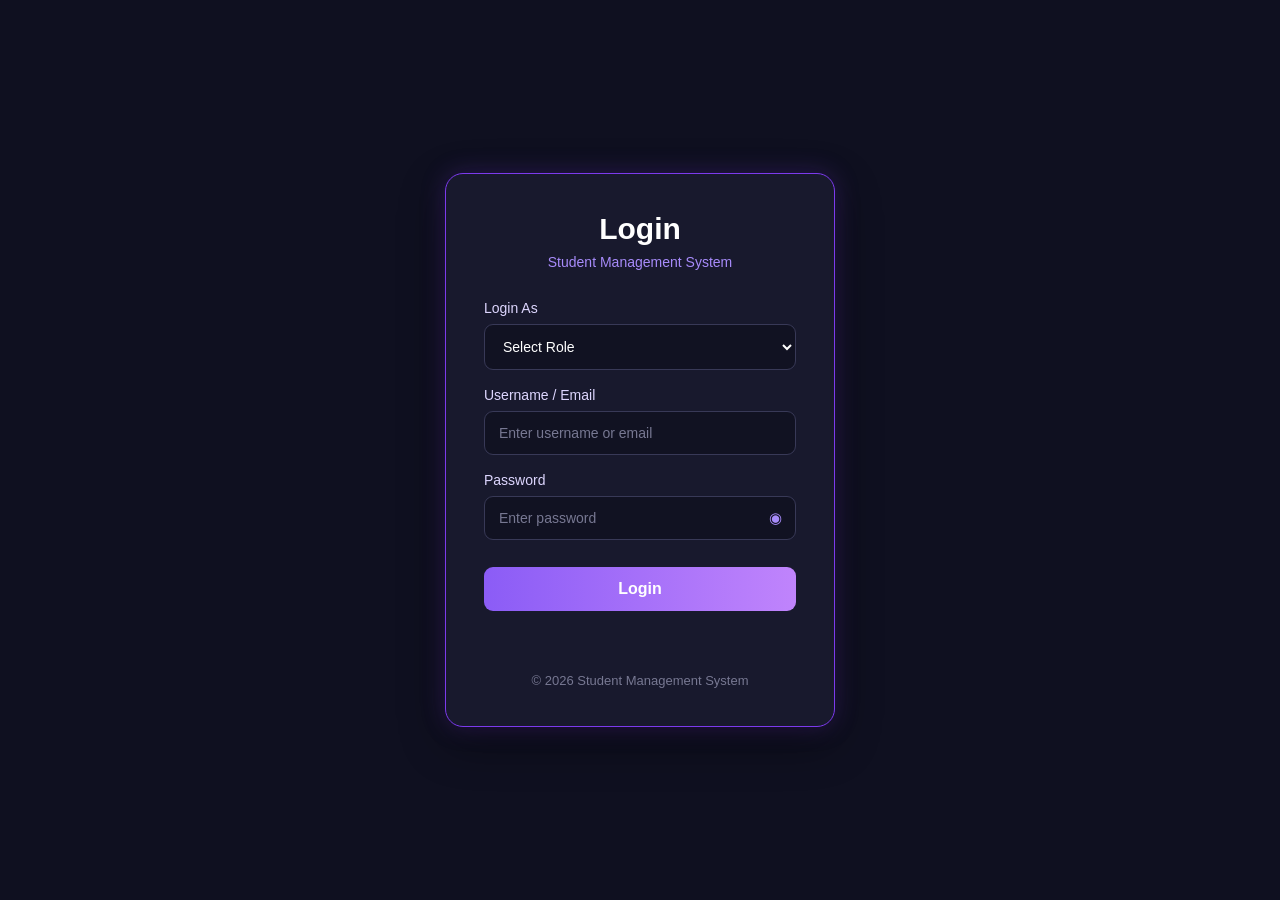
<file: Student Management System/frontend/index.html>
<!doctype html>
<html lang="en">
  <head>
    <meta charset="UTF-8" />
    <meta name="viewport" content="width=device-width, initial-scale=1.0" />

    <title>Admin Dashboard - Student Management System</title>

    <style>
      * {
        box-sizing: border-box;
      }

      body {
        margin: 0;
        background: #0f1020;
        color: #f5f3ff;
        font-family: Arial, sans-serif;
      }

      /* =========================================
       HEADER
       ========================================= */

      .header {
        width: 100%;
        background: #17182b;
        border-bottom: 1px solid rgba(139, 92, 246, 0.25);
        padding: 20px 45px;
      }

      .header-inner {
        width: 100%;
        display: flex;
        align-items: center;
        justify-content: space-between;
        gap: 30px;
      }

      .logo {
        color: #a855f7;
        font-size: 22px;
        font-weight: 700;
        white-space: nowrap;
      }

      .nav-menu {
        display: flex;
        align-items: center;
        justify-content: flex-end;
        gap: 25px;
      }

      .nav-menu a {
        color: #d8d5e8;
        text-decoration: none;
        font-size: 14px;
        font-weight: 500;
        white-space: nowrap;
        transition: 0.2s ease;
      }

      .nav-menu a:hover {
        color: #c084fc;
      }

      /* =========================================
       MAIN CONTAINER
       ========================================= */

      .main-container {
        width: 100%;
        max-width: 1200px;
        margin: 0 auto;
        padding: 40px 25px;
      }

      /* =========================================
       WELCOME
       ========================================= */

      .welcome-section {
        margin-bottom: 30px;
      }

      .welcome-section h1 {
        margin: 0 0 10px;
        color: #ffffff;
        font-size: 30px;
      }

      .welcome-section p {
        margin: 0;
        color: #a7a7bb;
        font-size: 15px;
      }

      /* =========================================
       DASHBOARD CARDS
       ========================================= */

      .dashboard {
        display: grid;
        grid-template-columns: repeat(3, 1fr);
        gap: 20px;
        margin-bottom: 40px;
      }

      .dashboard-card {
        background: #17182b;
        border: 1px solid rgba(139, 92, 246, 0.25);
        border-radius: 16px;
        padding: 25px;
        text-align: center;

        box-shadow: 0 10px 30px rgba(0, 0, 0, 0.25);
      }

      .dashboard-card h3 {
        margin: 0 0 12px;
        color: #c084fc;
        font-size: 17px;
      }

      .dashboard-card p {
        margin: 0;
        color: #ffffff;
        font-size: 32px;
        font-weight: 700;
      }

      /* =========================================
       VIEW RECORDS
       ========================================= */

      .records-section {
        margin-top: 20px;
      }

      .records-section h2 {
        margin: 0 0 20px;
        color: #ffffff;
        font-size: 23px;
      }

      .record-grid {
        display: grid;
        grid-template-columns: repeat(3, 1fr);
        gap: 20px;
      }

      .record-card {
        background: #17182b;
        border: 1px solid rgba(139, 92, 246, 0.25);
        border-radius: 16px;
        padding: 25px;
        text-align: center;

        box-shadow: 0 10px 30px rgba(0, 0, 0, 0.22);
      }

      .record-card .icon {
        font-size: 34px;
        margin-bottom: 12px;
      }

      .record-card h3 {
        margin: 0 0 10px;
        color: #ffffff;
        font-size: 18px;
      }

      .record-card p {
        color: #b7b7c9;
        font-size: 14px;
        line-height: 1.6;
        margin: 0 0 18px;
      }

      .record-card a {
        display: inline-block;
        padding: 10px 22px;
        border-radius: 10px;

        background: #7c3aed;
        color: #ffffff;

        text-decoration: none;
        font-weight: 600;

        transition: 0.2s ease;
      }

      .record-card a:hover {
        background: #8b5cf6;
        transform: translateY(-1px);
      }

      /* =========================================
       ANNOUNCEMENTS
       ========================================= */

      .announcement-section {
        margin-top: 40px;

        background: #17182b;
        border: 1px solid rgba(139, 92, 246, 0.25);
        border-radius: 16px;

        padding: 25px;

        box-shadow: 0 10px 30px rgba(0, 0, 0, 0.22);
      }

      .announcement-section h2 {
        margin: 0 0 20px;
        color: #c084fc;
        font-size: 22px;
      }

      .announcement-form {
        display: grid;
        gap: 15px;
        margin-bottom: 30px;
      }

      .announcement-form input,
      .announcement-form textarea {
        width: 100%;
        padding: 12px 14px;

        border: 1px solid rgba(139, 92, 246, 0.3);
        border-radius: 10px;

        background: #0f1020;
        color: #ffffff;

        outline: none;
        font-family: Arial, sans-serif;
        font-size: 14px;
      }

      .announcement-form input::placeholder,
      .announcement-form textarea::placeholder {
        color: #777892;
      }

      .announcement-form input:focus,
      .announcement-form textarea:focus {
        border-color: #8b5cf6;

        box-shadow: 0 0 0 2px rgba(139, 92, 246, 0.1);
      }

      .announcement-form textarea {
        min-height: 100px;
        resize: vertical;
      }

      .announcement-form button {
        width: fit-content;

        padding: 11px 22px;

        border: none;
        border-radius: 10px;

        background: #7c3aed;
        color: #ffffff;

        font-size: 14px;
        font-weight: 600;

        cursor: pointer;

        transition: 0.2s ease;
      }

      .announcement-form button:hover {
        background: #8b5cf6;
        transform: translateY(-1px);
      }

      /* =========================================
       ANNOUNCEMENT LIST
       ========================================= */

      .announcement-list {
        display: grid;
        gap: 15px;
      }

      .announcement-item {
        background: #0f1020;

        border: 1px solid rgba(139, 92, 246, 0.18);
        border-radius: 12px;

        padding: 18px;
      }

      .announcement-item h3 {
        margin: 0 0 8px;
        color: #ffffff;
        font-size: 17px;
      }

      .announcement-item p {
        margin: 0 0 12px;

        color: #c7c7d8;

        line-height: 1.5;
        font-size: 14px;
      }

      .announcement-date {
        color: #89899d;
        font-size: 12px;
        margin-bottom: 12px;
      }

      .delete-btn {
        padding: 7px 14px;

        border: none;
        border-radius: 8px;

        background: #7f1d1d;
        color: #ffffff;

        cursor: pointer;
        font-size: 12px;
      }

      .delete-btn:hover {
        background: #991b1b;
      }

      .no-announcements {
        color: #999aaa;
        text-align: center;
        padding: 15px;
      }

      /* =========================================
       FOOTER
       ========================================= */

      footer {
        text-align: center;
        padding: 25px;
        color: #777892;
        font-size: 13px;
      }

      /* =========================================
       RESPONSIVE
       ========================================= */

      @media (max-width: 900px) {
        .dashboard,
        .record-grid {
          grid-template-columns: 1fr;
        }
      }

      @media (max-width: 850px) {
        .header {
          padding: 18px 25px;
        }

        .header-inner {
          flex-direction: column;
          gap: 18px;
        }

        .nav-menu {
          flex-wrap: wrap;
          justify-content: center;
          gap: 16px;
        }
      }

      @media (max-width: 500px) {
        .logo {
          font-size: 19px;
        }

        .main-container {
          padding: 30px 15px;
        }

        .welcome-section h1 {
          font-size: 25px;
        }

        .dashboard-card,
        .record-card,
        .announcement-section {
          padding: 20px;
        }
      }
    </style>
  </head>

  <body>
    <!-- =========================================
       HEADER
       ========================================= -->

    <header class="header">
      <div class="header-inner">
        <!-- LEFT SIDE -->

        <div class="logo">Student Management System</div>

        <!-- RIGHT SIDE -->

        <nav class="nav-menu">
          <a href="index.html"> 🏠 Dashboard </a>

          <a href="my-students.html"> 👨‍🎓 Students </a>

          <a href="attendance.html"> 📋 Attendance </a>

          <a href="marks.html"> 📊 Marks </a>

          <a href="profile.html"> 👤 Profile </a>

          <a href="login.html" id="logoutLink"> 🚪 Logout </a>
        </nav>
      </div>
    </header>

    <!-- =========================================
       MAIN CONTENT
       ========================================= -->

    <main class="main-container">
      <!-- WELCOME -->

      <section class="welcome-section">
        <h1>Welcome, Admin 👋</h1>

        <p>
          View students, attendance and academic records. You can also publish
          announcements.
        </p>
      </section>

      <!-- =========================================
         DASHBOARD COUNTS
         ========================================= -->

      <section class="dashboard">
        <div class="dashboard-card">
          <h3>Students Enrolled</h3>

          <p id="totalStudents">0</p>
        </div>

        <div class="dashboard-card">
          <h3>Attendance Entries</h3>

          <p id="totalAttendance">0</p>
        </div>

        <div class="dashboard-card">
          <h3>Academic Records</h3>

          <p id="totalMarks">0</p>
        </div>
      </section>

      <!-- =========================================
         VIEW RECORDS
         ========================================= -->

      <section class="records-section">
        <h2>View Records</h2>

        <div class="record-grid">
          <!-- STUDENT RECORDS -->

          <div class="record-card">
            <div class="icon">👨‍🎓</div>

            <h3>Student Records</h3>

            <p>View student information and academic details.</p>

            <a href="my-students.html"> View </a>
          </div>

          <!-- ATTENDANCE -->

          <div class="record-card">
            <div class="icon">📋</div>

            <h3>Attendance Monitor</h3>

            <p>View student attendance records.</p>

            <a href="attendance.html"> View </a>
          </div>

          <!-- MARKS -->

          <div class="record-card">
            <div class="icon">📊</div>

            <h3>Academic Performance</h3>

            <p>View student marks and academic performance.</p>

            <a href="marks.html"> View </a>
          </div>
        </div>
      </section>

      <!-- =========================================
         ANNOUNCEMENTS
         ========================================= -->

      <section class="announcement-section">
        <h2>📢 Add Announcement</h2>

        <form id="announcementForm" class="announcement-form">
          <input
            type="text"
            id="announcementTitle"
            placeholder="Announcement title"
            required
          />

          <textarea
            id="announcementMessage"
            placeholder="Write announcement message..."
            required
          ></textarea>

          <button type="submit">Publish Announcement</button>
        </form>

        <h2>📢 Recent Announcements</h2>

        <div id="announcementList" class="announcement-list">
          <div class="no-announcements">Loading announcements...</div>
        </div>
      </section>
    </main>

    <!-- =========================================
       FOOTER
       ========================================= -->

    <footer>Student Management System</footer>

    <!-- =========================================
       JAVASCRIPT
       ========================================= -->

    <script>
      const API_URL = "http://127.0.0.1:5000";

      /* =========================================
       ADMIN LOGIN CHECK
       ========================================= */

      const userRole = String(localStorage.getItem("userRole") || "")
        .trim()
        .toLowerCase();

      if (userRole !== "admin") {
        window.location.replace("login.html");
      }

      /* =========================================
       LOAD DASHBOARD COUNTS
       ========================================= */

      async function loadDashboardCounts() {
        /* -----------------------------------------
         STUDENTS
         ----------------------------------------- */

        try {
          const response = await fetch(API_URL + "/api/students/", {
            method: "GET",
            cache: "no-store",
          });

          if (!response.ok) {
            throw new Error("Students API returned " + response.status);
          }

          const students = await response.json();

          document.getElementById("totalStudents").textContent = Array.isArray(
            students,
          )
            ? students.length
            : 0;
        } catch (error) {
          console.error("Student count error:", error);
        }

        /* -----------------------------------------
         ATTENDANCE
         ----------------------------------------- */

        try {
          const response = await fetch(API_URL + "/api/attendance/", {
            method: "GET",
            cache: "no-store",
          });

          if (!response.ok) {
            throw new Error("Attendance API returned " + response.status);
          }

          const attendance = await response.json();

          document.getElementById("totalAttendance").textContent =
            Array.isArray(attendance) ? attendance.length : 0;
        } catch (error) {
          console.error("Attendance count error:", error);
        }

        /* -----------------------------------------
         MARKS
         ----------------------------------------- */

        try {
          const response = await fetch(API_URL + "/api/marks/", {
            method: "GET",
            cache: "no-store",
          });

          if (!response.ok) {
            throw new Error("Marks API returned " + response.status);
          }

          const marks = await response.json();

          document.getElementById("totalMarks").textContent = Array.isArray(
            marks,
          )
            ? marks.length
            : 0;
        } catch (error) {
          console.error("Marks count error:", error);
        }
      }

      /* =========================================
       LOAD ANNOUNCEMENTS
       ========================================= */

      async function loadAnnouncements() {
        const announcementList = document.getElementById("announcementList");

        try {
          const response = await fetch(API_URL + "/api/announcements/", {
            method: "GET",
            cache: "no-store",
          });

          if (!response.ok) {
            throw new Error("Announcements API returned " + response.status);
          }

          const announcements = await response.json();

          if (!Array.isArray(announcements) || announcements.length === 0) {
            announcementList.innerHTML = `
              <div class="no-announcements">
                No announcements available.
              </div>
            `;

            return;
          }

          announcementList.innerHTML = "";

          announcements.forEach(function (announcement) {
            const item = document.createElement("div");

            item.className = "announcement-item";

            const title = document.createElement("h3");

            title.textContent = announcement.title;

            const message = document.createElement("p");

            message.textContent = announcement.message;

            const date = document.createElement("div");

            date.className = "announcement-date";

            if (announcement.created_at) {
              date.textContent =
                "Published: " +
                new Date(announcement.created_at).toLocaleString();
            }

            const deleteButton = document.createElement("button");

            deleteButton.className = "delete-btn";

            deleteButton.textContent = "Delete";

            deleteButton.addEventListener("click", function () {
              deleteAnnouncement(announcement.id);
            });

            item.appendChild(title);

            item.appendChild(message);

            item.appendChild(date);

            item.appendChild(deleteButton);

            announcementList.appendChild(item);
          });
        } catch (error) {
          console.error("Announcement loading error:", error);

          announcementList.innerHTML = `
            <div class="no-announcements">
              Unable to load announcements.
            </div>
          `;
        }
      }

      /* =========================================
       ADD ANNOUNCEMENT
       ========================================= */

      document
        .getElementById("announcementForm")
        .addEventListener("submit", async function (event) {
          event.preventDefault();

          const title = document
            .getElementById("announcementTitle")
            .value.trim();

          const message = document
            .getElementById("announcementMessage")
            .value.trim();

          if (!title || !message) {
            alert("Please enter title and message.");

            return;
          }

          try {
            const response = await fetch(API_URL + "/api/announcements/", {
              method: "POST",

              headers: {
                "Content-Type": "application/json",
              },

              body: JSON.stringify({
                title: title,
                message: message,
              }),
            });

            const result = await response.json();

            if (!response.ok) {
              throw new Error(result.message || "Failed to add announcement");
            }

            alert("Announcement added successfully!");

            document.getElementById("announcementForm").reset();

            loadAnnouncements();
          } catch (error) {
            console.error("Add announcement error:", error);

            alert(error.message || "Failed to add announcement.");
          }
        });

      /* =========================================
       DELETE ANNOUNCEMENT
       ========================================= */

      async function deleteAnnouncement(announcementId) {
        const confirmed = confirm(
          "Are you sure you want to delete this announcement?",
        );

        if (!confirmed) {
          return;
        }

        try {
          const response = await fetch(
            API_URL + "/api/announcements/" + announcementId,
            {
              method: "DELETE",
            },
          );

          const result = await response.json();

          if (!response.ok) {
            throw new Error(result.message || "Failed to delete announcement");
          }

          alert("Announcement deleted successfully!");

          loadAnnouncements();
        } catch (error) {
          console.error("Delete announcement error:", error);

          alert(error.message || "Failed to delete announcement.");
        }
      }

      /* =========================================
       LOGOUT
       ========================================= */

      document
        .getElementById("logoutLink")
        .addEventListener("click", function () {
          localStorage.removeItem("isLoggedIn");

          localStorage.removeItem("userRole");

          localStorage.removeItem("username");

          localStorage.removeItem("userEmail");

          localStorage.removeItem("user");

          localStorage.removeItem("adminName");

          localStorage.removeItem("facultyName");
        });

      /* =========================================
       START DASHBOARD
       ========================================= */

      loadDashboardCounts();

      loadAnnouncements();
    </script>
  </body>
</html>
</file>
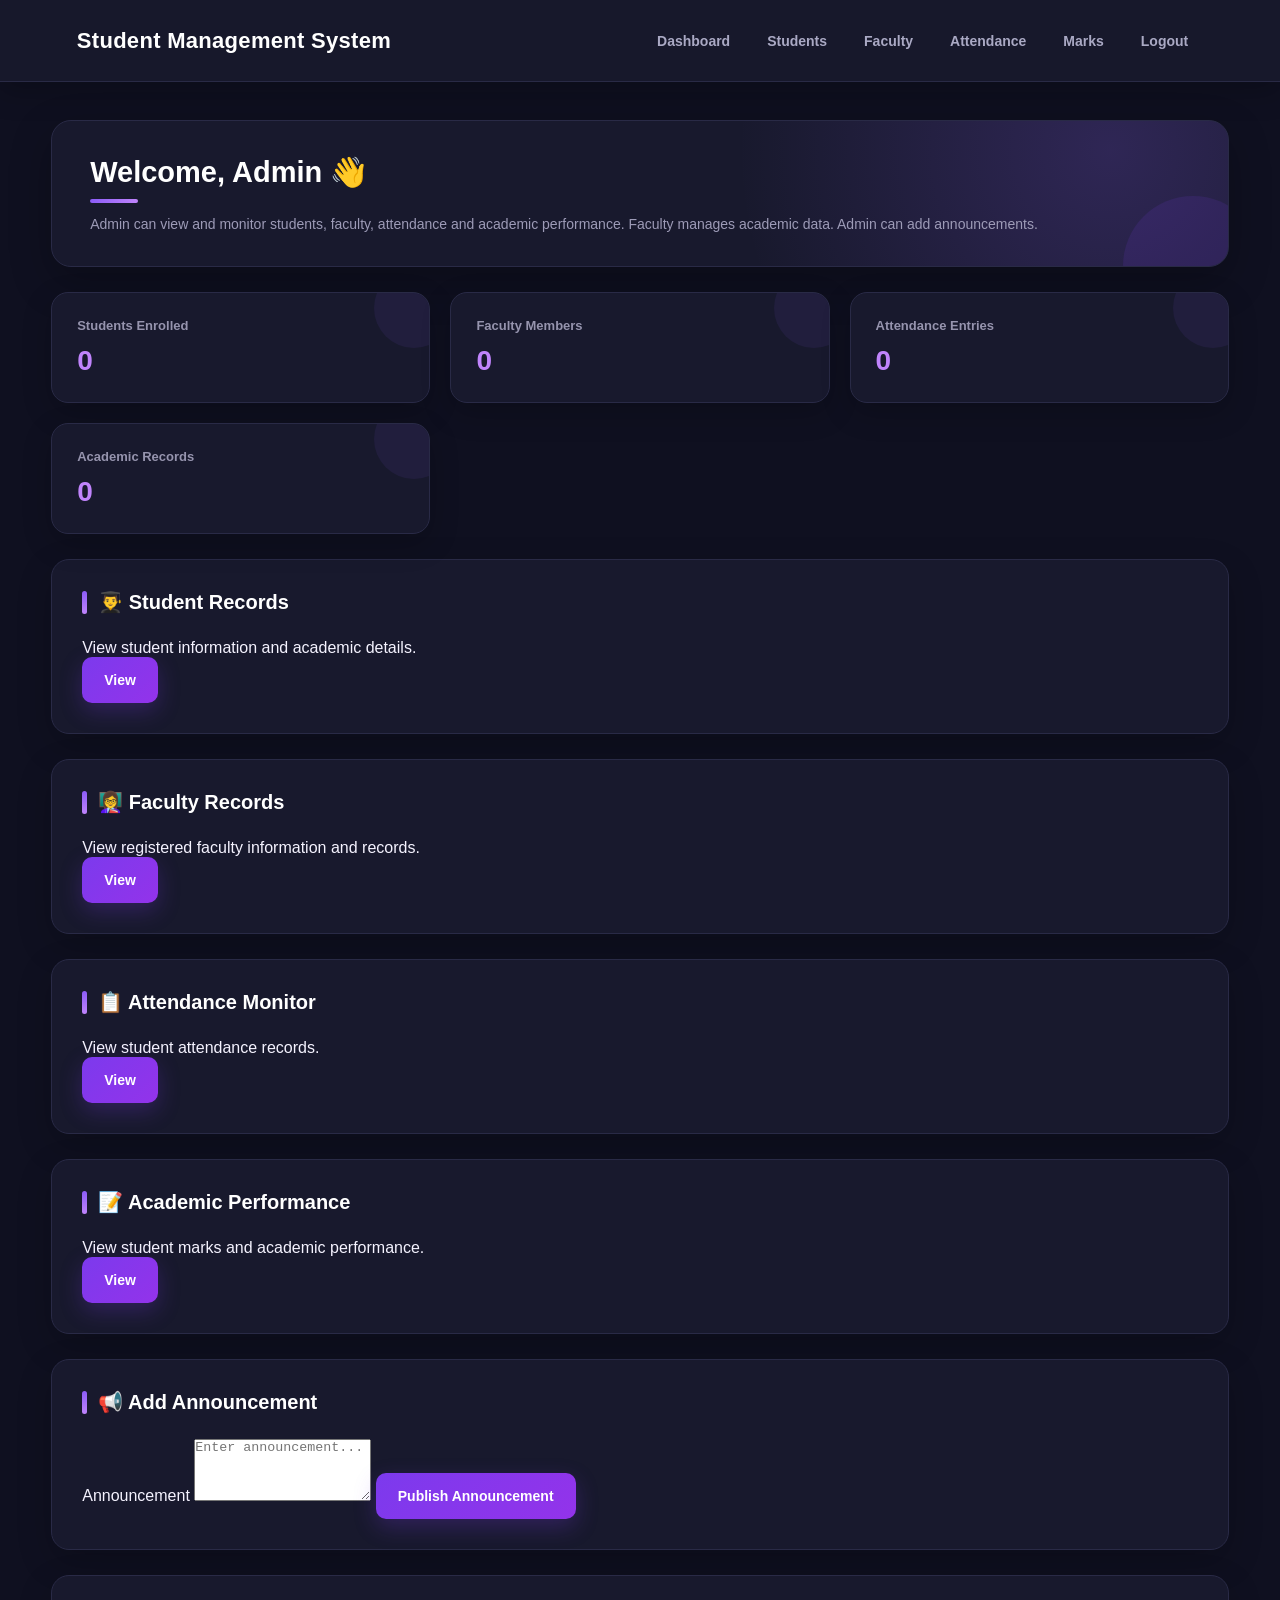
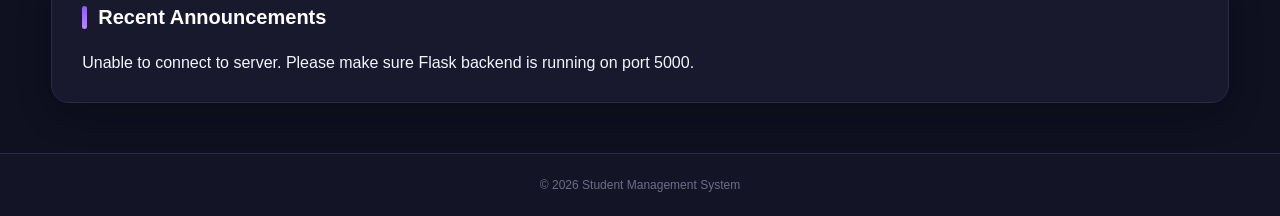
<file: Student Management System/frontend/admin-dashboard.html>
<!doctype html>
<html lang="en">
  <head>
    <meta charset="UTF-8" />
    <meta name="viewport" content="width=device-width, initial-scale=1.0" />
    <title>Admin Dashboard | Student Management System</title>
    <link rel="stylesheet" href="css/style.css" />
  </head>

  <body>
    <header>
      <h1>Student Management System</h1>

      <nav>
        <a href="admin-dashboard.html">Dashboard</a>
        <a href="my-students.html">Students</a>
        <a href="faculty-records.html">Faculty</a>
        <a href="attendance.html">Attendance</a>
        <a href="marks.html">Marks</a>

        <a
          href="#"
          onclick="
            logout();
            return false;
          "
          >Logout</a
        >
      </nav>
    </header>

    <main id="adminDashboard">
      <section class="welcome">
        <h2>Welcome, Admin 👋</h2>
        <p>
          Admin can view and monitor students, faculty, attendance and academic
          performance. Faculty manages academic data. Admin can add
          announcements.
        </p>
      </section>

      <section class="dashboard">
        <div class="card">
          <h3>Students Enrolled</h3>
          <p id="studentCount">0</p>
        </div>

        <div class="card">
          <h3>Faculty Members</h3>
          <p id="facultyCount">0</p>
        </div>

        <div class="card">
          <h3>Attendance Entries</h3>
          <p id="attendanceCount">0</p>
        </div>

        <div class="card">
          <h3>Academic Records</h3>
          <p id="marksCount">0</p>
        </div>
      </section>

      <section class="quick-actions">
        <h2>👨‍🎓 Student Records</h2>
        <p>View student information and academic details.</p>
        <a href="my-students.html" class="button">View</a>
      </section>

      <section class="quick-actions">
        <h2>👩‍🏫 Faculty Records</h2>
        <p>View registered faculty information and records.</p>
        <a href="faculty-records.html" class="button">View</a>
      </section>

      <section class="quick-actions">
        <h2>📋 Attendance Monitor</h2>
        <p>View student attendance records.</p>
        <a href="attendance.html" class="button">View</a>
      </section>

      <section class="quick-actions">
        <h2>📝 Academic Performance</h2>
        <p>View student marks and academic performance.</p>
        <a href="marks.html" class="button">View</a>
      </section>

      <section class="quick-actions">
        <h2>📢 Add Announcement</h2>

        <form id="announcementForm">
          <label for="announcement">Announcement</label>

          <textarea
            id="announcement"
            rows="4"
            placeholder="Enter announcement..."
            required
          ></textarea>

          <button type="submit" class="button">Publish Announcement</button>
        </form>

        <p id="announcementMessage"></p>
      </section>

      <section class="quick-actions">
        <h2>Recent Announcements</h2>

        <div id="announcementList">
          <p>Loading announcements...</p>
        </div>
      </section>
    </main>

    <footer>
      <p>© 2026 Student Management System</p>
    </footer>

    <script src="js/script.js"></script>
  </body>
</html>
</file>
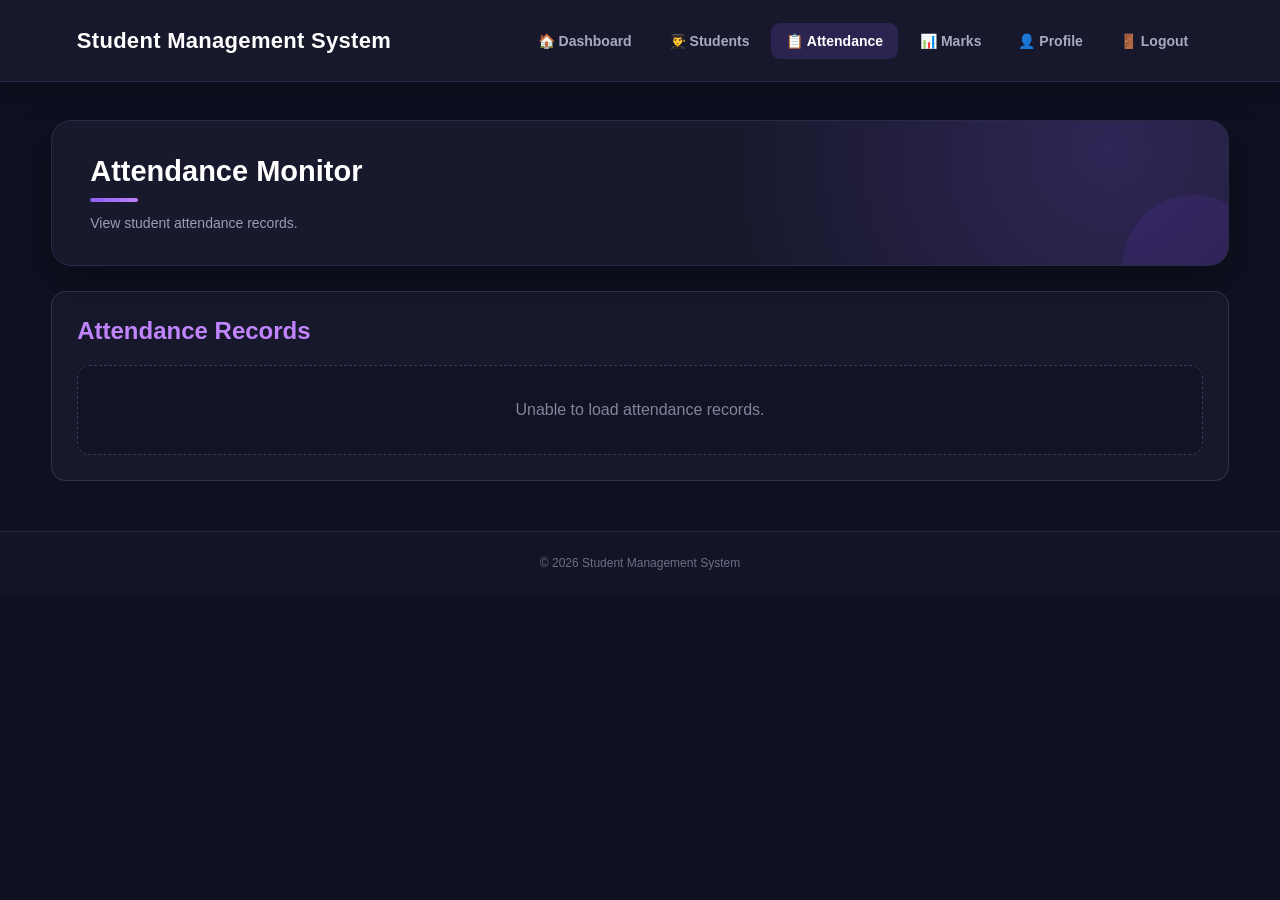
<file: Student Management System/frontend/attendance.html>
<!doctype html>
<html lang="en">
  <head>
    <meta charset="UTF-8" />
    <meta name="viewport" content="width=device-width, initial-scale=1.0" />

    <title>Attendance | Student Management System</title>

    <link rel="stylesheet" href="css/style.css" />

    <style>
      .attendance-form,
      .records-section {
        background: #17182b;
        border: 1px solid #34354d;
        border-radius: 14px;
        padding: 25px;
        margin-bottom: 25px;
      }

      .attendance-form h2,
      .records-section h2 {
        color: #c084fc;
        margin-bottom: 20px;
      }

      .form-grid {
        display: grid;
        grid-template-columns: repeat(3, 1fr);
        gap: 18px;
        align-items: end;
      }

      .form-group {
        display: flex;
        flex-direction: column;
        gap: 8px;
        min-width: 0;
      }

      .form-group label {
        color: #ddd;
        font-weight: 600;
      }

      .form-group input,
      .form-group select {
        width: 100% !important;
        height: 46px !important;
        min-height: 46px !important;
        max-height: 46px !important;
        box-sizing: border-box !important;
        padding: 12px !important;
        border-radius: 8px !important;
        border: 1px solid #34354d !important;
        background: #0f1020 !important;
        color: white !important;
        outline: none;
        font-size: 14px;
      }

      .form-group input:focus,
      .form-group select:focus {
        border-color: #8b5cf6 !important;
      }

      .attendance-button-wrapper {
        display: block;
        width: 150px;
        margin-top: 45px;
      }

      .attendance-btn {
        display: block !important;
        width: 150px !important;
        min-width: 150px !important;
        max-width: 150px !important;
        height: 38px !important;
        min-height: 38px !important;
        max-height: 38px !important;
        margin: 0 !important;
        padding: 0 !important;
        box-sizing: border-box !important;
        border: none !important;
        border-radius: 6px !important;
        background: #7c3aed !important;
        color: white !important;
        font-size: 13px !important;
        font-weight: 600 !important;
        line-height: 38px !important;
        text-align: center !important;
        cursor: pointer !important;
      }

      .attendance-btn:hover {
        background: #8b5cf6 !important;
      }

      .message {
        margin-top: 15px;
        font-weight: 600;
      }

      .admin-view-message {
        display: none;
        background: #17182b;
        border: 1px solid #34354d;
        border-radius: 10px;
        padding: 14px 18px;
        margin-bottom: 25px;
        color: #c084fc;
        font-weight: 600;
      }

      .attendance-table {
        width: 100%;
        border-collapse: collapse;
      }

      .attendance-table th,
      .attendance-table td {
        padding: 13px;
        text-align: left;
        border-bottom: 1px solid #34354d;
      }

      .attendance-table th {
        color: #c084fc;
      }

      .attendance-table td {
        color: #e5e5e5;
      }

      .present {
        color: #86efac !important;
        font-weight: 600;
      }

      .absent {
        color: #fca5a5 !important;
        font-weight: 600;
      }

      @media (max-width: 800px) {
        .form-grid {
          grid-template-columns: 1fr;
        }

        .attendance-button-wrapper {
          width: 150px;
          margin-top: 45px;
        }
      }
    </style>
  </head>

  <body>
    <header>
      <h1>Student Management System</h1>

      <nav>
        <a href="index.html" id="dashboardLink">🏠 Dashboard</a>

        <a href="my-students.html">👨‍🎓 Students</a>

        <a href="attendance.html" class="active">📋 Attendance</a>

        <a href="marks.html">📊 Marks</a>

        <a href="profile.html">👤 Profile</a>

        <a
          href="login.html"
          class="logout"
          onclick="
            logout();
            return false;
          "
        >
          🚪 Logout
        </a>
      </nav>
    </header>

    <main>
      <section class="welcome">
        <h2>Attendance Monitor</h2>
        <p id="pageDescription">Manage student attendance records.</p>
      </section>

      <!-- ADMIN VIEW ONLY MESSAGE -->

      <div id="adminViewMessage" class="admin-view-message">
        Admin View Only — Attendance records can be viewed but cannot be added
        or modified.
      </div>

      <!-- FACULTY ONLY: MARK ATTENDANCE -->

      <section
        class="attendance-form"
        id="attendanceFormSection"
        style="display: none"
      >
        <h2>Mark Attendance</h2>

        <form id="attendanceForm">
          <div class="form-grid">
            <div class="form-group">
              <label for="student">Student</label>

              <select id="student" required>
                <option value="">Select Student</option>
              </select>
            </div>

            <div class="form-group">
              <label for="date">Date</label>

              <input type="date" id="date" required />
            </div>

            <div class="form-group">
              <label for="status">Attendance Status</label>

              <select id="status" required>
                <option value="">Select Status</option>
                <option value="Present">Present</option>
                <option value="Absent">Absent</option>
              </select>
            </div>
          </div>

          <div class="attendance-button-wrapper">
            <button type="submit" class="attendance-btn">
              Mark Attendance
            </button>
          </div>

          <div id="message" class="message"></div>
        </form>
      </section>

      <!-- ATTENDANCE RECORDS -->

      <section class="records-section">
        <h2>Attendance Records</h2>

        <div id="attendanceList">
          <p>Loading attendance records...</p>
        </div>
      </section>
    </main>

    <footer>
      <p>© 2026 Student Management System</p>
    </footer>

    <script>
      const STUDENTS_API = "http://127.0.0.1:5000/api/students/";

      const ATTENDANCE_API = "http://127.0.0.1:5000/api/attendance/";

      /* ========================================
         GET LOGGED-IN USER
      ======================================== */

      function getLoggedInUser() {
        try {
          return JSON.parse(localStorage.getItem("user") || "null");
        } catch (error) {
          return null;
        }
      }

      const currentUser = getLoggedInUser();

      const currentRole = String(
        (currentUser && currentUser.role) ||
          localStorage.getItem("userRole") ||
          "",
      )
        .trim()
        .toLowerCase();

      const isAdmin = currentRole === "admin";

      const isFaculty = currentRole === "faculty";

      /* ========================================
         DASHBOARD NAVIGATION
      ======================================== */

      const dashboardLink = document.getElementById("dashboardLink");

      if (dashboardLink) {
        if (isAdmin) {
          dashboardLink.href = "index.html";
        } else if (isFaculty) {
          dashboardLink.href = "faculty-dashboard.html";
        } else {
          dashboardLink.href = "login.html";
        }
      }

      /* ========================================
         APPLY ROLE VIEW
      ======================================== */

      function applyRoleView() {
        const formSection = document.getElementById("attendanceFormSection");

        const adminMessage = document.getElementById("adminViewMessage");

        const pageDescription = document.getElementById("pageDescription");

        /*
          ADMIN
          -----
          VIEW ONLY
        */

        if (isAdmin) {
          formSection.style.display = "none";

          adminMessage.style.display = "block";

          pageDescription.textContent = "View student attendance records.";

          return;
        }

        /*
          FACULTY
          -------
          CAN MANAGE ATTENDANCE
        */

        if (isFaculty) {
          formSection.style.display = "block";

          adminMessage.style.display = "none";

          pageDescription.textContent = "Manage student attendance records.";

          return;
        }

        /*
          UNKNOWN ROLE
          ------------
          SAFETY: HIDE MANAGEMENT FORM
        */

        formSection.style.display = "none";

        adminMessage.style.display = "none";

        pageDescription.textContent = "View student attendance records.";
      }

      /* ========================================
         LOAD STUDENTS
      ======================================== */

      async function loadStudents() {
        /*
          Only Faculty needs the student dropdown.
        */

        if (!isFaculty) {
          return;
        }

        const studentSelect = document.getElementById("student");

        try {
          const response = await fetch(STUDENTS_API);

          if (!response.ok) {
            throw new Error("Unable to load students");
          }

          const students = await response.json();

          studentSelect.innerHTML = '<option value="">Select Student</option>';

          students.forEach((student) => {
            const option = document.createElement("option");

            option.value = student.id;

            option.textContent = `${student.student_id} - ${student.name}`;

            studentSelect.appendChild(option);
          });
        } catch (error) {
          console.error("Load students error:", error);

          studentSelect.innerHTML =
            '<option value="">Unable to load students</option>';
        }
      }

      /* ========================================
         LOAD ATTENDANCE
      ======================================== */

      async function loadAttendance() {
        const list = document.getElementById("attendanceList");

        try {
          const response = await fetch(ATTENDANCE_API);

          if (!response.ok) {
            throw new Error("Unable to load attendance");
          }

          const records = await response.json();

          if (!Array.isArray(records) || records.length === 0) {
            list.innerHTML = "<p>No attendance records found.</p>";

            return;
          }

          let html = `
            <table class="attendance-table">
              <thead>
                <tr>
                  <th>ID</th>
                  <th>Student</th>
                  <th>Department</th>
                  <th>Date</th>
                  <th>Status</th>
                </tr>
              </thead>

              <tbody>
          `;

          records.forEach((record) => {
            const statusClass =
              String(record.status || "").toLowerCase() === "present"
                ? "present"
                : "absent";

            html += `
              <tr>
                <td>${record.id ?? ""}</td>

                <td>${record.name ?? ""}</td>

                <td>${record.department ?? ""}</td>

                <td>${record.date ?? ""}</td>

                <td class="${statusClass}">
                  ${record.status ?? ""}
                </td>
              </tr>
            `;
          });

          html += `
              </tbody>
            </table>
          `;

          list.innerHTML = html;
        } catch (error) {
          console.error("Load attendance error:", error);

          list.innerHTML = "<p>Unable to load attendance records.</p>";
        }
      }

      /* ========================================
         MARK ATTENDANCE
         FACULTY ONLY
      ======================================== */

      document
        .getElementById("attendanceForm")
        .addEventListener("submit", async function (event) {
          event.preventDefault();

          /*
              SECURITY CHECK:
              Only Faculty can submit attendance.
            */

          if (!isFaculty) {
            const message = document.getElementById("message");

            message.textContent = "❌ Admin has view-only access.";

            message.style.color = "#fca5a5";

            return;
          }

          const studentId = document.getElementById("student").value;

          const date = document.getElementById("date").value;

          const status = document.getElementById("status").value;

          const message = document.getElementById("message");

          try {
            const response = await fetch(ATTENDANCE_API, {
              method: "POST",

              headers: {
                "Content-Type": "application/json",
              },

              body: JSON.stringify({
                student_id: studentId,
                date: date,
                status: status,
              }),
            });

            const result = await response.json();

            if (!response.ok) {
              throw new Error(result.message || "Failed to mark attendance");
            }

            message.textContent = "✅ Attendance marked successfully.";

            message.style.color = "#86efac";

            document.getElementById("attendanceForm").reset();

            await loadAttendance();
          } catch (error) {
            console.error("Mark attendance error:", error);

            message.textContent = "❌ " + error.message;

            message.style.color = "#fca5a5";
          }
        });

      /* ========================================
         LOGOUT
      ======================================== */

      function logout() {
        localStorage.removeItem("isLoggedIn");
        localStorage.removeItem("userRole");
        localStorage.removeItem("username");
        localStorage.removeItem("facultyName");
        localStorage.removeItem("userEmail");
        localStorage.removeItem("adminName");
        localStorage.removeItem("user");

        window.location.href = "login.html";
      }

      /* ========================================
         INITIAL LOAD
      ======================================== */

      document.addEventListener("DOMContentLoaded", function () {
        applyRoleView();

        loadStudents();

        loadAttendance();
      });
    </script>
  </body>
</html>
</file>
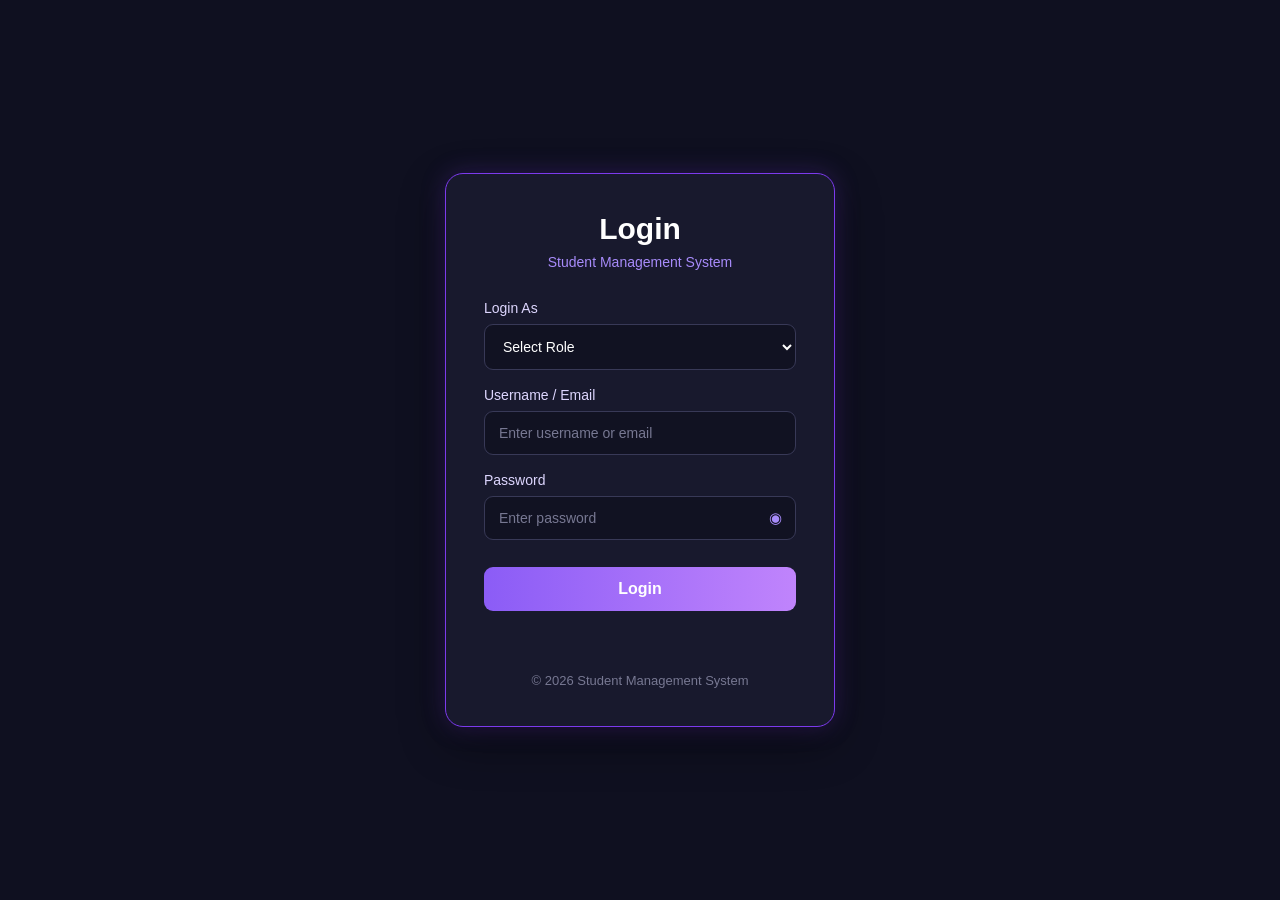
<file: Student Management System/frontend/faculty-dashboard.html>
<!doctype html>
<html lang="en">
  <head>
    <meta charset="UTF-8" />
    <meta name="viewport" content="width=device-width, initial-scale=1.0" />

    <title>Faculty Dashboard | Student Management System</title>

    <link rel="stylesheet" href="css/style.css" />

    <style>
      main {
        max-width: 1200px;
        margin: 0 auto;
        padding: 30px;
      }

      .welcome {
        margin-bottom: 30px;
      }

      .welcome h2 {
        margin-bottom: 8px;
      }

      .welcome p {
        margin: 0;
      }

      .cards {
        display: grid;
        grid-template-columns: repeat(4, 1fr);
        gap: 20px;
        margin-bottom: 35px;
      }

      .card {
        background: #17182b;
        border: 1px solid #34354d;
        border-radius: 14px;
        padding: 25px;
        text-align: center;
        transition: 0.2s ease;
      }

      .card:hover {
        transform: translateY(-3px);
        border-color: #8b5cf6;
        box-shadow: 0 8px 25px rgba(124, 58, 237, 0.2);
      }

      .card-icon {
        font-size: 30px;
        margin-bottom: 12px;
      }

      .card h3 {
        margin: 8px 0;
        color: #ffffff;
      }

      .card p {
        margin: 0;
        color: #c084fc;
        font-weight: 600;
        font-size: 18px;
      }

      .card-action {
        display: inline-block;
        margin-top: 5px;
        color: #c084fc;
        font-weight: 600;
        font-size: 18px;
        text-decoration: none;
      }

      .card-action:hover {
        color: #ffffff;
      }

      .quick-actions {
        margin-top: 30px;
        margin-bottom: 30px;
      }

      .quick-actions h2 {
        margin-bottom: 20px;
      }

      .quick-links {
        display: grid;
        grid-template-columns: repeat(2, 1fr);
        gap: 20px;
      }

      .quick-link {
        display: flex;
        align-items: center;
        gap: 18px;
        padding: 22px;
        background: #17182b;
        border: 1px solid #34354d;
        border-radius: 14px;
        text-decoration: none;
        color: #ffffff;
        transition: 0.2s ease;
      }

      .quick-link:hover {
        transform: translateY(-3px);
        border-color: #8b5cf6;
        box-shadow: 0 8px 25px rgba(124, 58, 237, 0.2);
      }

      .quick-icon {
        width: 55px;
        height: 55px;
        min-width: 55px;
        display: flex;
        align-items: center;
        justify-content: center;
        background: #241b3d;
        border-radius: 12px;
        font-size: 25px;
      }

      .quick-link h3 {
        margin: 0 0 6px 0;
        color: #ffffff;
        font-size: 18px;
      }

      .quick-link p {
        margin: 0;
        color: #b8b8c8;
        font-size: 14px;
        line-height: 1.5;
      }

      /* Announcements */

      #announcements {
        display: flex;
        flex-direction: column;
        gap: 15px;
      }

      .announcement-item {
        background: #17182b;
        border: 1px solid #34354d;
        border-radius: 14px;
        padding: 20px;
        transition: 0.2s ease;
      }

      .announcement-item:hover {
        border-color: #8b5cf6;
        box-shadow: 0 6px 20px rgba(124, 58, 237, 0.15);
      }

      .announcement-title {
        margin: 0 0 8px 0;
        color: #ffffff;
        font-size: 18px;
        font-weight: 600;
      }

      .announcement-message {
        margin: 0;
        color: #d0d0dc;
        font-size: 15px;
        line-height: 1.6;
      }

      .no-announcements {
        background: #17182b;
        border: 1px solid #34354d;
        border-radius: 14px;
        padding: 20px;
        color: #b8b8c8;
      }

      @media (max-width: 900px) {
        .cards {
          grid-template-columns: repeat(2, 1fr);
        }
      }

      @media (max-width: 700px) {
        main {
          padding: 20px;
        }

        .cards {
          grid-template-columns: 1fr;
        }

        .quick-links {
          grid-template-columns: 1fr;
        }
      }
    </style>
  </head>

  <body>
    <header>
      <h1>Student Management System</h1>

      <nav>
        <a href="faculty-dashboard.html" class="active"> 🏠 Dashboard </a>

        <a href="my-students.html"> 👨‍🎓 Students </a>

        <a href="attendance.html"> 📋 Attendance </a>

        <a href="marks.html"> 📊 Marks </a>

        <a href="profile.html"> 👤 Profile </a>

        <a
          href="login.html"
          class="logout"
          onclick="
            logout();
            return false;
          "
        >
          🚪 Logout
        </a>
      </nav>
    </header>

    <main>
      <section class="welcome">
        <h2>
          Welcome,
          <span id="facultyName">Faculty</span>
        </h2>

        <p>
          Manage students, attendance and marks from your faculty dashboard.
        </p>
      </section>

      <!-- Dashboard Cards -->

      <section class="cards">
        <div class="card">
          <div class="card-icon">👨‍🎓</div>

          <h3>Total Students</h3>

          <p id="totalStudents">0</p>
        </div>

        <!-- Attendance Manage -->

        <div class="card">
          <div class="card-icon">📋</div>

          <h3>Attendance</h3>

          <a href="attendance.html" class="card-action"> Manage </a>
        </div>

        <!-- Marks Manage -->

        <div class="card">
          <div class="card-icon">📊</div>

          <h3>Marks</h3>

          <a href="marks.html" class="card-action"> Manage </a>
        </div>

        <!-- Announcements View -->

        <div class="card">
          <div class="card-icon">📢</div>

          <h3>Announcements</h3>

          <a href="#announcement-section" class="card-action"> View </a>
        </div>
      </section>

      <!-- Quick Access -->

      <section class="quick-actions">
        <h2>Quick Access</h2>

        <div class="quick-links">
          <a href="my-students.html" class="quick-link">
            <div class="quick-icon">👨‍🎓</div>

            <div>
              <h3>Students</h3>

              <p>View and manage student information</p>
            </div>
          </a>

          <a href="attendance.html" class="quick-link">
            <div class="quick-icon">📋</div>

            <div>
              <h3>Attendance</h3>

              <p>Manage student attendance records</p>
            </div>
          </a>

          <a href="marks.html" class="quick-link">
            <div class="quick-icon">📊</div>

            <div>
              <h3>Marks</h3>

              <p>Enter and manage student marks</p>
            </div>
          </a>

          <a href="profile.html" class="quick-link">
            <div class="quick-icon">👤</div>

            <div>
              <h3>Profile</h3>

              <p>View your faculty profile</p>
            </div>
          </a>
        </div>
      </section>

      <!-- Announcements -->

      <section class="quick-actions" id="announcement-section">
        <h2>📢 Announcements</h2>

        <div id="announcements">
          <div class="no-announcements">No announcements available.</div>
        </div>
      </section>
    </main>

    <footer>
      <p>© 2026 Student Management System</p>
    </footer>

    <script>
      /* ===============================
         ROLE CHECK
      =============================== */

      function getUserData() {
        const storedUser = localStorage.getItem("user");

        try {
          return storedUser ? JSON.parse(storedUser) : null;
        } catch (error) {
          return null;
        }
      }

      const user = getUserData();

      const currentRole = String(
        (user && user.role) || localStorage.getItem("userRole") || "",
      )
        .trim()
        .toLowerCase();

      /*
        Faculty Dashboard is only for Faculty.

        Admin -> Admin Dashboard
        Unknown -> Login
      */

      if (currentRole === "admin") {
        window.location.replace("index.html");
      } else if (currentRole !== "faculty") {
        window.location.replace("login.html");
      }

      /* ===============================
         FACULTY NAME
      =============================== */

      function loadFacultyName() {
        const facultyName = document.getElementById("facultyName");

        const currentUser = getUserData();

        const name =
          localStorage.getItem("facultyName") ||
          localStorage.getItem("username") ||
          (currentUser && currentUser.username) ||
          "Faculty";

        facultyName.textContent = name;
      }

      /* ===============================
         TOTAL STUDENTS
      =============================== */

      async function loadStudentCount() {
        const totalStudents = document.getElementById("totalStudents");

        try {
          const response = await fetch("http://127.0.0.1:5000/api/students/");

          if (!response.ok) {
            throw new Error("Unable to load students");
          }

          const data = await response.json();

          totalStudents.textContent = Array.isArray(data) ? data.length : 0;
        } catch (error) {
          console.error("Student count error:", error);

          totalStudents.textContent = "0";
        }
      }

      /* ===============================
         ANNOUNCEMENTS
      =============================== */

      async function loadAnnouncements() {
        const announcements = document.getElementById("announcements");

        try {
          const response = await fetch(
            "http://127.0.0.1:5000/api/announcements/",
          );

          if (!response.ok) {
            throw new Error("Unable to load announcements");
          }

          const data = await response.json();

          if (!Array.isArray(data) || data.length === 0) {
            announcements.innerHTML = `
              <div class="no-announcements">
                No announcements available.
              </div>
            `;

            return;
          }

          announcements.innerHTML = "";

          data.forEach(function (announcement) {
            const item = document.createElement("div");

            item.className = "announcement-item";

            const title = document.createElement("h3");

            title.className = "announcement-title";

            title.textContent = announcement.title || "Announcement";

            const message = document.createElement("p");

            message.className = "announcement-message";

            message.textContent = announcement.message || "";

            item.appendChild(title);

            item.appendChild(message);

            announcements.appendChild(item);
          });
        } catch (error) {
          console.error("Announcements error:", error);

          announcements.innerHTML = `
            <div class="no-announcements">
              No announcements available.
            </div>
          `;
        }
      }

      /* ===============================
         LOGOUT
      =============================== */

      function logout() {
        localStorage.removeItem("isLoggedIn");

        localStorage.removeItem("userRole");

        localStorage.removeItem("username");

        localStorage.removeItem("facultyName");

        localStorage.removeItem("userEmail");

        localStorage.removeItem("adminName");

        localStorage.removeItem("user");

        window.location.href = "login.html";
      }

      /* ===============================
         PAGE LOAD
      =============================== */

      document.addEventListener("DOMContentLoaded", function () {
        loadFacultyName();
        loadStudentCount();
        loadAnnouncements();
      });
    </script>
  </body>
</html>
</file>
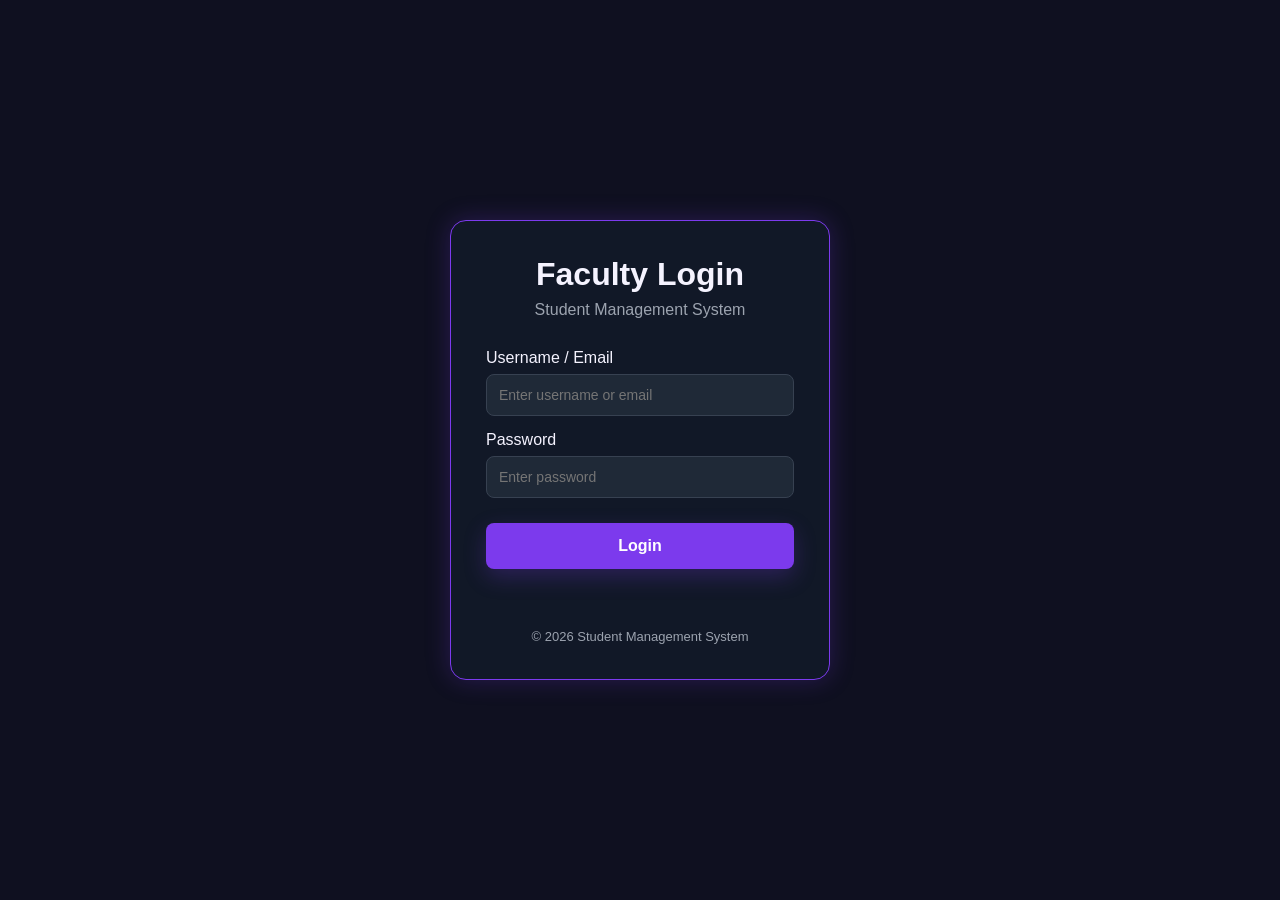
<file: Student Management System/frontend/faculty-login.html>
<!doctype html>
<html lang="en">
  <head>
    <meta charset="UTF-8" />
    <meta name="viewport" content="width=device-width, initial-scale=1.0" />

    <title>Faculty Login | Student Management System</title>

    <link rel="stylesheet" href="css/style.css" />

    <style>
      body {
        min-height: 100vh;
        display: flex;
        justify-content: center;
        align-items: center;
      }

      .login-container {
        width: 100%;
        max-width: 420px;
        padding: 20px;
      }

      .login-box {
        background: #111827;
        border: 1px solid #7c3aed;
        border-radius: 16px;
        padding: 35px;
        box-shadow: 0 0 25px rgba(124, 58, 237, 0.25);
      }

      .login-box h1 {
        text-align: center;
        margin-bottom: 8px;
      }

      .subtitle {
        text-align: center;
        color: #9ca3af;
        margin-bottom: 30px;
      }

      .login-box label {
        display: block;
        margin-top: 15px;
        margin-bottom: 7px;
      }

      .login-box input {
        width: 100%;
        box-sizing: border-box;
        padding: 12px;
        border: 1px solid #374151;
        border-radius: 8px;
        background: #1f2937;
        color: white;
        outline: none;
        font-size: 14px;
      }

      .login-box input:focus {
        border-color: #7c3aed;
      }

      .login-button {
        width: 100%;
        margin-top: 25px;
        padding: 12px;
        border: none;
        border-radius: 8px;
        background: #7c3aed;
        color: white;
        font-size: 16px;
        font-weight: bold;
        cursor: pointer;
      }

      .login-button:hover {
        background: #6d28d9;
      }

      #loginMessage {
        text-align: center;
        margin-top: 15px;
        min-height: 20px;
      }

      .login-footer {
        text-align: center;
        margin-top: 25px;
        color: #9ca3af;
        font-size: 13px;
      }
    </style>
  </head>

  <body>
    <div class="login-container">
      <div class="login-box">
        <h1>Faculty Login</h1>

        <p class="subtitle">Student Management System</p>

        <form id="facultyLoginForm">
          <label for="username">Username / Email</label>

          <input
            type="text"
            id="username"
            placeholder="Enter username or email"
            required
          />

          <label for="password">Password</label>

          <input
            type="password"
            id="password"
            placeholder="Enter password"
            required
          />

          <button type="submit" class="login-button">Login</button>

          <p id="loginMessage"></p>
        </form>

        <div class="login-footer">© 2026 Student Management System</div>
      </div>
    </div>

    <script>
      const API_URL = "http://127.0.0.1:5000";

      document
        .getElementById("facultyLoginForm")
        .addEventListener("submit", async function (event) {
          event.preventDefault();

          const username = document.getElementById("username").value.trim();

          const password = document.getElementById("password").value;

          const message = document.getElementById("loginMessage");

          message.textContent = "Logging in...";
          message.style.color = "#a78bfa";

          try {
            const response = await fetch(API_URL + "/api/auth/login", {
              method: "POST",

              headers: {
                "Content-Type": "application/json",
              },

              body: JSON.stringify({
                username: username,
                password: password,
                role: "faculty",
              }),
            });

            const data = await response.json();

            if (!response.ok) {
              message.textContent =
                data.message || "Invalid username or password.";

              message.style.color = "#ef4444";

              return;
            }

            localStorage.setItem("isLoggedIn", "true");

            localStorage.setItem("userRole", "faculty");

            localStorage.setItem("facultyName", data.name || username);

            localStorage.setItem("facultyId", data.id || "");

            message.textContent = "Login successful!";

            message.style.color = "#10b981";

            setTimeout(function () {
              window.location.href = "faculty-dashboard.html";
            }, 700);
          } catch (error) {
            console.error("Faculty login error:", error);

            message.textContent = "Unable to connect to server.";

            message.style.color = "#ef4444";
          }
        });
    </script>
  </body>
</html>
</file>
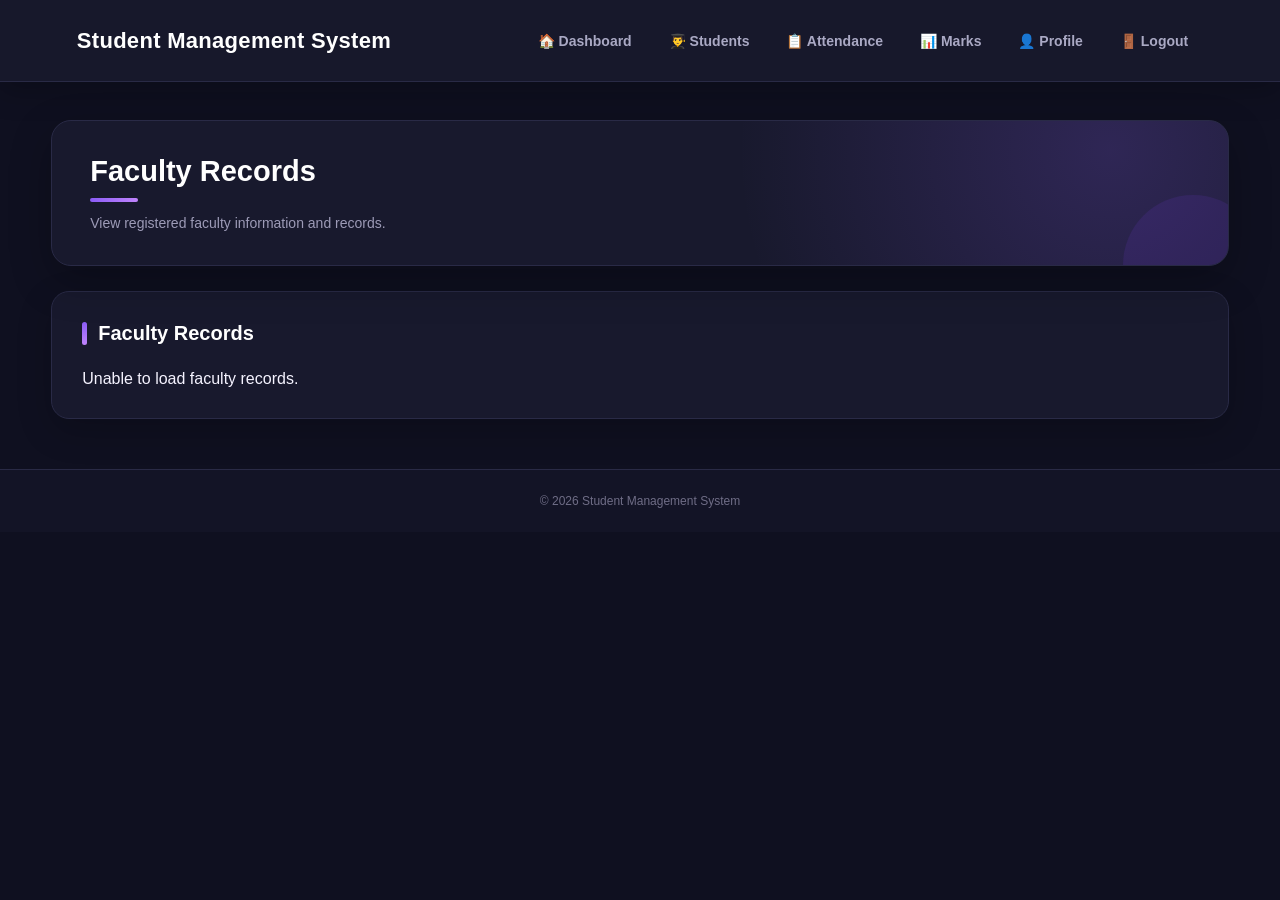
<file: Student Management System/frontend/faculty-records.html>
<!doctype html>
<html lang="en">
  <head>
    <meta charset="UTF-8" />
    <meta name="viewport" content="width=device-width, initial-scale=1.0" />

    <title>Faculty Records | Student Management System</title>

    <link rel="stylesheet" href="css/style.css" />
  </head>

  <body>
    <header>
      <h1>Student Management System</h1>

      <nav>
        <a href="faculty-dashboard.html">🏠 Dashboard</a>

        <a href="my-students.html">👨‍🎓 Students</a>

        <a href="attendance.html">📋 Attendance</a>

        <a href="marks.html">📊 Marks</a>

        <a href="profile.html">👤 Profile</a>

        <a
          href="login.html"
          class="logout"
          onclick="
            logout();
            return false;
          "
        >
          🚪 Logout
        </a>
      </nav>
    </header>

    <main>
      <!-- PAGE HEADING -->

      <section class="welcome">
        <h2>Faculty Records</h2>

        <p>View registered faculty information and records.</p>
      </section>

      <!-- FACULTY RECORDS -->

      <section class="quick-actions">
        <h2>Faculty Records</h2>

        <div id="facultyList">
          <p>Loading faculty records...</p>
        </div>
      </section>
    </main>

    <footer>
      <p>© 2026 Student Management System</p>
    </footer>

    <script>
      const API_URL = "http://127.0.0.1:5000";

      // =====================================
      // LOAD FACULTY FROM DATABASE
      // =====================================

      async function loadFaculty() {
        const facultyList = document.getElementById("facultyList");

        try {
          const response = await fetch(API_URL + "/api/faculty/");

          if (!response.ok) {
            throw new Error("Failed to load faculty records");
          }

          const faculty = await response.json();

          displayFaculty(faculty);
        } catch (error) {
          console.error(error);

          facultyList.innerHTML = "<p>Unable to load faculty records.</p>";
        }
      }

      // =====================================
      // DISPLAY FACULTY
      // =====================================

      function displayFaculty(faculty) {
        const facultyList = document.getElementById("facultyList");

        if (!faculty || faculty.length === 0) {
          facultyList.innerHTML = "<p>No faculty records found.</p>";

          return;
        }

        let html = `

          <table>

            <thead>

              <tr>

                <th>Faculty ID</th>

                <th>Faculty Name</th>

                <th>Department</th>

                <th>Email</th>

                <th>Designation</th>

              </tr>

            </thead>

            <tbody>

        `;

        faculty.forEach((member) => {
          html += `

            <tr>

              <td>
                ${member.id ?? ""}
              </td>

              <td>
                ${member.name ?? ""}
              </td>

              <td>
                ${member.department ?? ""}
              </td>

              <td>
                ${member.email ?? ""}
              </td>

              <td>
                ${member.designation ?? ""}
              </td>

            </tr>

          `;
        });

        html += `

            </tbody>

          </table>

        `;

        facultyList.innerHTML = html;
      }

      // =====================================
      // LOGOUT
      // =====================================

      function logout() {
        localStorage.removeItem("isLoggedIn");

        localStorage.removeItem("userRole");

        localStorage.removeItem("username");

        localStorage.removeItem("facultyName");

        localStorage.removeItem("userEmail");

        localStorage.removeItem("adminName");

        localStorage.removeItem("user");

        window.location.href = "login.html";
      }

      // =====================================
      // LOAD DATA WHEN PAGE OPENS
      // =====================================

      document.addEventListener("DOMContentLoaded", loadFaculty);
    </script>
  </body>
</html>
</file>
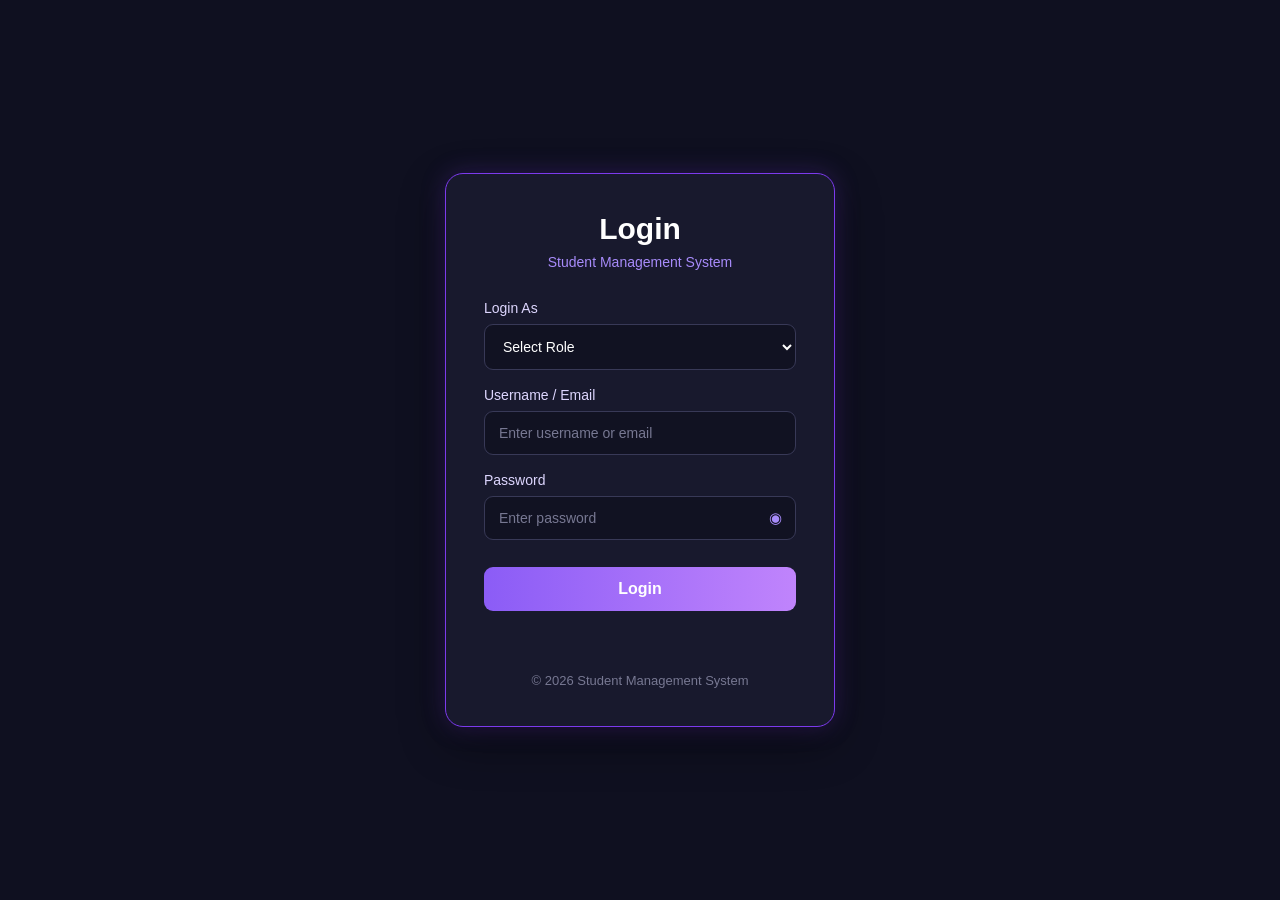
<file: Student Management System/frontend/faculty-students.html>
<!doctype html>
<html lang="en">
  <head>
    <meta charset="UTF-8" />

    <meta name="viewport" content="width=device-width, initial-scale=1.0" />

    <title>Faculty Dashboard | Student Management System</title>

    <link rel="stylesheet" href="css/style.css" />
  </head>

  <body>
    <header>
      <h1>Student Management System</h1>

      <nav>
        <a href="faculty-dashboard.html" class="active"> 🏠 Dashboard </a>

        <a href="faculty-students.html"> 👨‍🎓 Students </a>

        <a href="attendance.html"> 📋 Attendance </a>

        <a href="marks.html"> 📊 Marks </a>

        <a href="profile.html"> 👤 Profile </a>

        <a
          href="#"
          class="logout"
          onclick="
            logout();
            return false;
          "
        >
          🚪 Logout
        </a>
      </nav>
    </header>

    <main>
      <!-- WELCOME -->

      <section class="welcome">
        <h2>
          Welcome,
          <span id="facultyName"> Faculty </span>
        </h2>

        <p>Manage students, attendance and marks from your faculty panel.</p>
      </section>

      <!-- SUMMARY -->

      <section class="cards">
        <div class="card">
          <h3>Total Students</h3>

          <p id="totalStudents">Loading...</p>
        </div>

        <div class="card">
          <h3>Attendance</h3>

          <p>Manage Attendance</p>

          <a href="attendance.html"> Open </a>
        </div>

        <div class="card">
          <h3>Marks</h3>

          <p>Manage Marks</p>

          <a href="marks.html"> Open </a>
        </div>

        <div class="card">
          <h3>Announcements</h3>

          <p>View Announcements</p>
        </div>
      </section>

      <!-- QUICK ACCESS -->

      <section class="quick-actions">
        <h2>Quick Access</h2>

        <div class="quick-links">
          <a href="faculty-students.html" class="quick-link">
            👨‍🎓

            <span> Students </span>
          </a>

          <a href="attendance.html" class="quick-link">
            📋

            <span> Attendance </span>
          </a>

          <a href="marks.html" class="quick-link">
            📊

            <span> Marks </span>
          </a>

          <a href="profile.html" class="quick-link">
            👤

            <span> Profile </span>
          </a>
        </div>
      </section>

      <!-- ANNOUNCEMENTS -->

      <section class="quick-actions">
        <h2>Announcements</h2>

        <div id="announcements">
          <p>No announcements available.</p>
        </div>
      </section>
    </main>

    <footer>
      <p>© 2026 Student Management System</p>
    </footer>

    <script>
      /* =================================
   USER INFORMATION
================================= */

      function getUserData() {
        const storedUser = localStorage.getItem("user");

        let user = null;

        try {
          user = storedUser ? JSON.parse(storedUser) : null;
        } catch (error) {
          user = null;
        }

        return user;
      }

      /* =================================
   AUTH CHECK
================================= */

      function checkFacultyLogin() {
        const isLoggedIn = localStorage.getItem("isLoggedIn");

        const storedRole = localStorage.getItem("userRole");

        const user = getUserData();

        const actualRole = storedRole || (user && user.role) || "";

        /*
    Only redirect when the user is
    genuinely not logged in.
  */

        if (
          isLoggedIn !== "true" ||
          String(actualRole).toLowerCase() !== "faculty"
        ) {
          window.location.href = "login.html";

          return false;
        }

        return true;
      }

      /* =================================
   FACULTY NAME
================================= */

      function loadFacultyName() {
        const facultyName = document.getElementById("facultyName");

        const user = getUserData();

        const name =
          localStorage.getItem("facultyName") ||
          localStorage.getItem("username") ||
          (user && user.username) ||
          "Faculty";

        facultyName.textContent = name;
      }

      /* =================================
   LOAD STUDENT COUNT
================================= */

      async function loadStudentCount() {
        const totalStudents = document.getElementById("totalStudents");

        try {
          const response = await fetch("http://127.0.0.1:5000/api/students/");

          if (!response.ok) {
            throw new Error("Unable to load students");
          }

          const data = await response.json();

          if (Array.isArray(data)) {
            totalStudents.textContent = data.length;
          } else {
            totalStudents.textContent = "0";
          }
        } catch (error) {
          console.error("Student count error:", error);

          totalStudents.textContent = "0";
        }
      }

      /* =================================
   LOGOUT
================================= */

      function logout() {
        localStorage.removeItem("isLoggedIn");

        localStorage.removeItem("userRole");

        localStorage.removeItem("username");

        localStorage.removeItem("facultyName");

        localStorage.removeItem("userEmail");

        localStorage.removeItem("adminName");

        localStorage.removeItem("user");

        window.location.href = "login.html";
      }

      /* =================================
   PAGE LOAD
================================= */

      document.addEventListener("DOMContentLoaded", function () {
        if (!checkFacultyLogin()) {
          return;
        }

        loadFacultyName();

        loadStudentCount();
      });

      /* =================================
   BROWSER BACK/FORWARD HANDLING
================================= */

      window.addEventListener("pageshow", function (event) {
        /*
      When browser restores the dashboard
      from its cache, check the login state
      again without changing the page.
    */

        const isLoggedIn = localStorage.getItem("isLoggedIn");

        const role = localStorage.getItem("userRole");

        if (isLoggedIn === "true" && String(role).toLowerCase() === "faculty") {
          loadFacultyName();
        }
      });
    </script>
  </body>
</html>
</file>
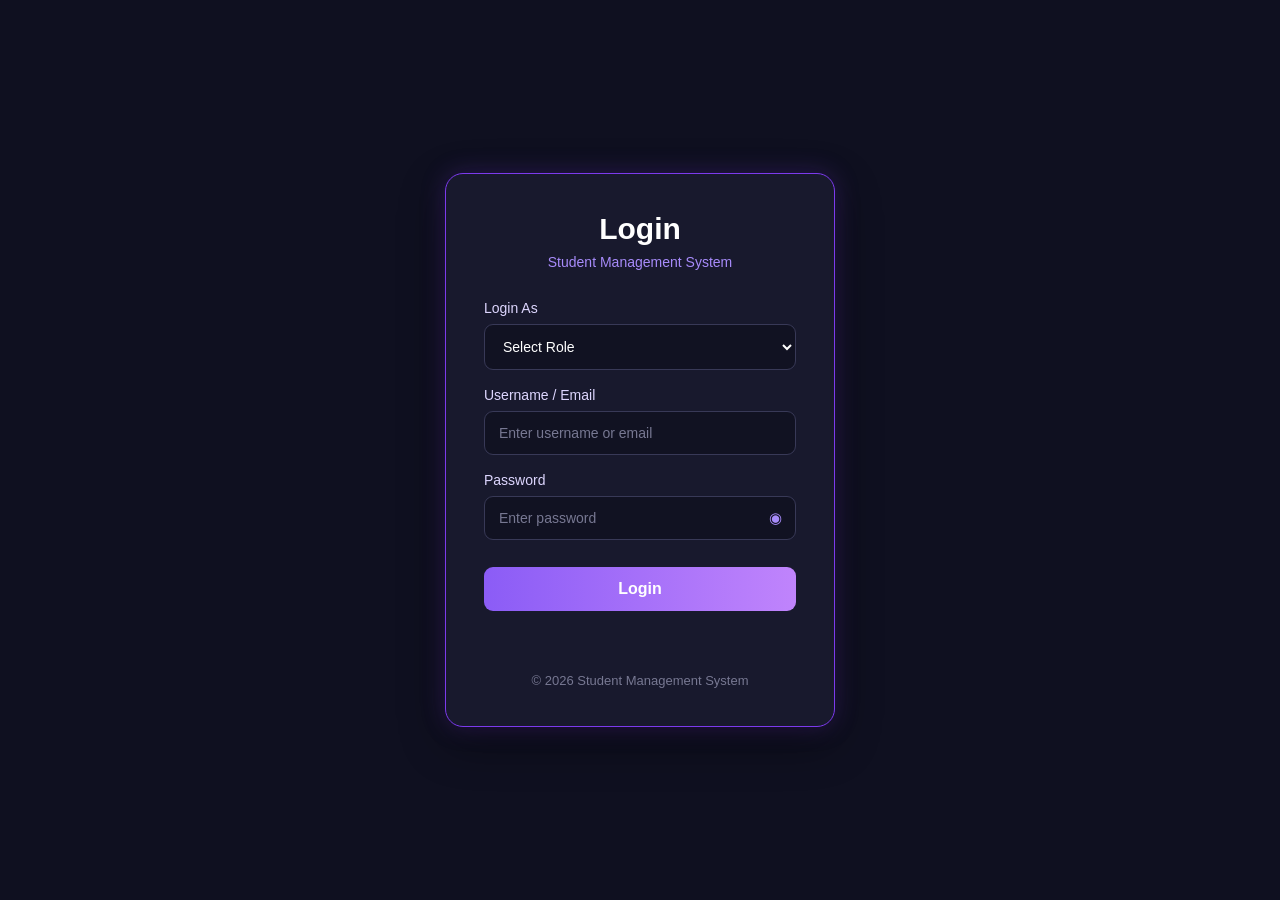
<file: Student Management System/frontend/login.html>
<!doctype html>
<html lang="en">
  <head>
    <meta charset="UTF-8" />
    <meta name="viewport" content="width=device-width, initial-scale=1.0" />

    <title>Login | Student Management System</title>

    <style>
      * {
        box-sizing: border-box;
      }

      body {
        min-height: 100vh;
        margin: 0;
        display: flex;
        justify-content: center;
        align-items: center;
        background: #0f1020;
        color: #f5f3ff;
        font-family: Arial, sans-serif;
      }

      .login-container {
        width: 100%;
        max-width: 430px;
        padding: 20px;
      }

      .login-box {
        background: #18192d;
        border: 1px solid #7c3aed;
        border-radius: 18px;
        padding: 38px;

        box-shadow:
          0 0 25px rgba(124, 58, 237, 0.25),
          0 15px 45px rgba(0, 0, 0, 0.45);
      }

      .login-box h1 {
        text-align: center;
        margin: 0 0 8px;
        color: #ffffff;
        font-size: 30px;
      }

      .subtitle {
        text-align: center;
        color: #a78bfa;
        margin: 0 0 30px;
        font-size: 14px;
      }

      label {
        display: block;
        margin-top: 17px;
        margin-bottom: 8px;
        color: #ddd6fe;
        font-size: 14px;
        font-weight: 500;
      }

      input,
      select {
        width: 100%;
        padding: 13px 14px;

        border: 1px solid #383957;
        border-radius: 9px;

        background: #111222;
        color: #ffffff;

        outline: none;
        font-size: 14px;
      }

      input::placeholder {
        color: #777892;
      }

      input:focus,
      select:focus {
        border-color: #8b5cf6;

        box-shadow: 0 0 0 2px rgba(139, 92, 246, 0.12);
      }

      select option {
        background: #18192d;
        color: white;
      }

      /* PASSWORD */

      .password-wrapper {
        position: relative;
        width: 100%;
      }

      .password-wrapper input {
        padding-right: 45px;
      }

      .toggle-password {
        position: absolute;
        right: 14px;
        top: 50%;

        transform: translateY(-50%);

        color: #a78bfa;
        cursor: pointer;

        font-size: 15px;
      }

      .toggle-password:hover {
        color: #c4b5fd;
      }

      /* BUTTON */

      .login-button {
        width: 100%;

        margin-top: 27px;
        padding: 13px;

        border: none;
        border-radius: 9px;

        background: linear-gradient(90deg, #8b5cf6, #c084fc);

        color: white;

        font-size: 16px;
        font-weight: 600;

        cursor: pointer;

        transition: 0.2s ease;
      }

      .login-button:hover {
        background: linear-gradient(90deg, #7c3aed, #a855f7);

        transform: translateY(-1px);

        box-shadow: 0 6px 20px rgba(124, 58, 237, 0.25);
      }

      #loginMessage {
        text-align: center;
        margin-top: 15px;

        min-height: 20px;

        font-size: 14px;
      }

      .login-footer {
        text-align: center;

        margin-top: 27px;

        color: #777892;

        font-size: 13px;
      }
    </style>
  </head>

  <body>
    <div class="login-container">
      <div class="login-box">
        <h1>Login</h1>

        <p class="subtitle">Student Management System</p>

        <form id="loginForm">
          <!-- ROLE -->

          <label for="role"> Login As </label>

          <select id="role" required>
            <option value="">Select Role</option>

            <option value="admin">Admin</option>

            <option value="faculty">Faculty</option>
          </select>

          <!-- USERNAME -->

          <label for="username"> Username / Email </label>

          <input
            type="text"
            id="username"
            placeholder="Enter username or email"
            required
          />

          <!-- PASSWORD -->

          <label for="password"> Password </label>

          <div class="password-wrapper">
            <input
              type="password"
              id="password"
              placeholder="Enter password"
              required
            />

            <span
              id="togglePassword"
              class="toggle-password"
              title="Show password"
            >
              ◉
            </span>
          </div>

          <!-- LOGIN -->

          <button type="submit" class="login-button">Login</button>

          <p id="loginMessage"></p>
        </form>

        <div class="login-footer">© 2026 Student Management System</div>
      </div>
    </div>

    <script>
      const API_URL = "http://127.0.0.1:5000";

      /* =========================
         SHOW / HIDE PASSWORD
      ========================== */

      document
        .getElementById("togglePassword")
        .addEventListener("click", function () {
          const password = document.getElementById("password");

          if (password.type === "password") {
            password.type = "text";

            this.textContent = "●";

            this.title = "Hide password";
          } else {
            password.type = "password";

            this.textContent = "◉";

            this.title = "Show password";
          }
        });

      /* =========================
         LOGIN
      ========================== */

      document
        .getElementById("loginForm")
        .addEventListener("submit", async function (event) {
          event.preventDefault();

          const role = document
            .getElementById("role")
            .value.trim()
            .toLowerCase();

          const username = document.getElementById("username").value.trim();

          const password = document.getElementById("password").value;

          const message = document.getElementById("loginMessage");

          /* ROLE CHECK */

          if (role !== "admin" && role !== "faculty") {
            message.textContent = "Please select Admin or Faculty.";

            message.style.color = "#ef4444";

            return;
          }

          message.textContent = "Logging in...";
          message.style.color = "#a78bfa";

          try {
            /* =========================
               SEND LOGIN REQUEST
            ========================== */

            const response = await fetch(API_URL + "/api/auth/login", {
              method: "POST",

              headers: {
                "Content-Type": "application/json",
              },

              body: JSON.stringify({
                username: username,
                password: password,
                role: role,
              }),
            });

            const data = await response.json();

            /* =========================
               LOGIN FAILED
            ========================== */

            if (!response.ok) {
              message.textContent =
                data.message || "Invalid username or password.";

              message.style.color = "#ef4444";

              return;
            }

            /* =========================
               VERIFY ROLE FROM SERVER
            ========================== */

            const loggedInRole = String(data.role || "")
              .trim()
              .toLowerCase();

            if (loggedInRole !== "admin" && loggedInRole !== "faculty") {
              message.textContent = "Invalid user role received from server.";

              message.style.color = "#ef4444";

              return;
            }

            /* =========================
               CLEAR OLD LOGIN DATA
            ========================== */

            localStorage.removeItem("isLoggedIn");
            localStorage.removeItem("userRole");
            localStorage.removeItem("username");
            localStorage.removeItem("facultyName");
            localStorage.removeItem("userEmail");
            localStorage.removeItem("adminName");
            localStorage.removeItem("user");

            /* =========================
               SAVE NEW LOGIN DATA
            ========================== */

            localStorage.setItem("isLoggedIn", "true");

            localStorage.setItem("userRole", loggedInRole);

            localStorage.setItem("username", data.username || username);

            localStorage.setItem("userEmail", data.email || "");

            localStorage.setItem("user", JSON.stringify(data));

            /* =========================
               SAVE ROLE-SPECIFIC NAME
            ========================== */

            if (loggedInRole === "faculty") {
              localStorage.setItem("facultyName", data.username || username);
            }

            if (loggedInRole === "admin") {
              localStorage.setItem("adminName", data.username || username);
            }

            /* =========================
               SUCCESS
            ========================== */

            message.textContent = "Login successful!";

            message.style.color = "#10b981";

            /* =========================
               ROLE-BASED REDIRECT
            ========================== */

            setTimeout(function () {
              if (loggedInRole === "admin") {
                window.location.replace("index.html");
              } else {
                window.location.replace("faculty-dashboard.html");
              }
            }, 500);
          } catch (error) {
            console.error("Login error:", error);

            message.textContent = "Unable to connect to server.";

            message.style.color = "#ef4444";
          }
        });
    </script>
  </body>
</html>
</file>
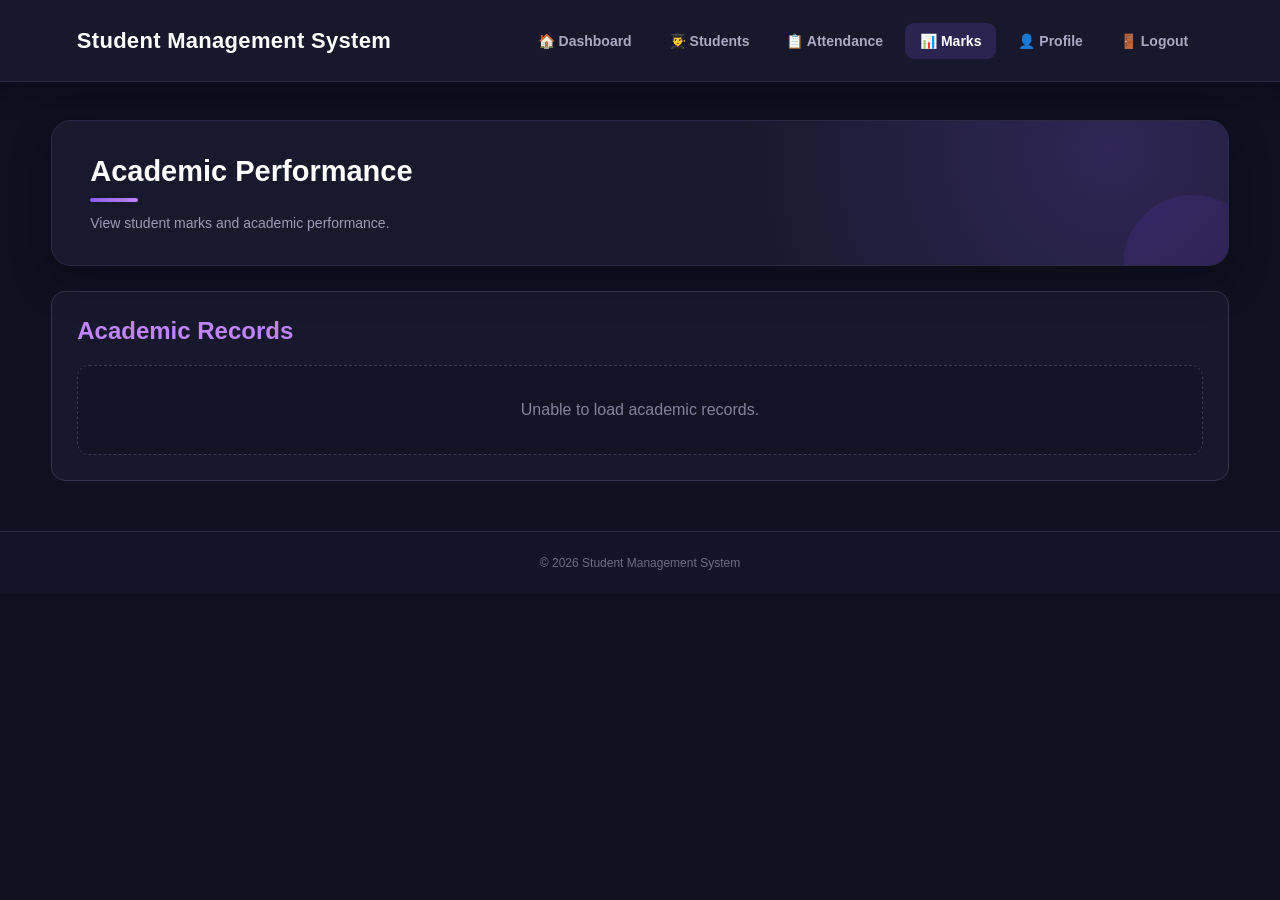
<file: Student Management System/frontend/marks.html>
<!doctype html>
<html lang="en">
  <head>
    <meta charset="UTF-8" />
    <meta name="viewport" content="width=device-width, initial-scale=1.0" />

    <title>Academic Performance | Student Management System</title>

    <link rel="stylesheet" href="css/style.css" />

    <style>
      /* =========================================
         MARKS FORM
      ========================================= */

      .marks-form,
      .records-section {
        background: #17182b;
        border: 1px solid #34354d;
        border-radius: 14px;
        padding: 25px;
        margin-bottom: 25px;
      }

      .marks-form h2,
      .records-section h2 {
        color: #c084fc;
        margin-bottom: 20px;
      }

      .form-grid {
        display: grid;
        grid-template-columns: repeat(3, 1fr);
        gap: 18px;
        align-items: end;
      }

      .form-group {
        display: flex;
        flex-direction: column;
        gap: 8px;
        min-width: 0;
      }

      .form-group label {
        color: #ddd;
        font-weight: 600;
      }

      .form-group input,
      .form-group select {
        width: 100% !important;
        height: 46px !important;
        min-height: 46px !important;
        max-height: 46px !important;
        box-sizing: border-box !important;
        padding: 12px !important;
        border-radius: 8px !important;
        border: 1px solid #34354d !important;
        background: #0f1020 !important;
        color: white !important;
        outline: none;
        font-size: 14px;
      }

      .form-group input:focus,
      .form-group select:focus {
        border-color: #8b5cf6 !important;
      }

      /* Department field */

      #department {
        cursor: not-allowed;
        opacity: 0.85;
      }

      /* =========================================
         BUTTON
      ========================================= */

      .marks-button-wrapper {
        display: block;
        width: 120px;
        margin-top: 45px;
      }

      .marks-btn {
        display: block !important;
        width: 120px !important;
        min-width: 120px !important;
        max-width: 120px !important;
        height: 38px !important;
        min-height: 38px !important;
        max-height: 38px !important;
        margin: 0 !important;
        padding: 0 !important;
        box-sizing: border-box !important;
        border: none !important;
        border-radius: 6px !important;
        background: #7c3aed !important;
        color: white !important;
        font-size: 13px !important;
        font-weight: 600 !important;
        line-height: 38px !important;
        text-align: center !important;
        cursor: pointer !important;
      }

      .marks-btn:hover {
        background: #8b5cf6 !important;
      }

      /* =========================================
         MESSAGE
      ========================================= */

      .message {
        margin-top: 15px;
        font-weight: 600;
      }

      /* =========================================
         ADMIN VIEW ONLY MESSAGE
      ========================================= */

      .admin-view-message {
        display: none;
        background: #17182b;
        border: 1px solid #34354d;
        border-radius: 10px;
        padding: 14px 18px;
        margin-bottom: 25px;
        color: #c084fc;
        font-weight: 600;
      }

      /* =========================================
         MARKS TABLE
      ========================================= */

      #marksList {
        margin-top: 20px;
        overflow-x: auto;
      }

      #marksList table {
        width: 100%;
        border-collapse: collapse;
        background: #111827;
        border: 1px solid #7c3aed;
        border-radius: 12px;
        overflow: hidden;
        box-shadow: 0 0 18px rgba(124, 58, 237, 0.2);
      }

      #marksList th,
      #marksList td {
        padding: 14px 16px;
        text-align: left;
        border: 1px solid #31245c;
      }

      #marksList th {
        background: #6d28d9;
        color: white;
        font-weight: 600;
      }

      #marksList td {
        background: #111827;
        color: #e9d5ff;
      }

      #marksList tr:hover td {
        background: #1e1740;
      }

      /* =========================================
         MOBILE
      ========================================= */

      @media (max-width: 800px) {
        .form-grid {
          grid-template-columns: 1fr;
        }

        .marks-button-wrapper {
          width: 120px;
          margin-top: 45px;
        }
      }
    </style>
  </head>

  <body>
    <!-- =========================================
         HEADER
    ========================================= -->

    <header>
      <h1>Student Management System</h1>

      <nav>
        <a href="index.html" id="dashboardLink"> 🏠 Dashboard </a>

        <a href="my-students.html"> 👨‍🎓 Students </a>

        <a href="attendance.html"> 📋 Attendance </a>

        <a href="marks.html" class="active"> 📊 Marks </a>

        <a href="profile.html"> 👤 Profile </a>

        <a
          href="login.html"
          class="logout"
          onclick="
            logout();
            return false;
          "
        >
          🚪 Logout
        </a>
      </nav>
    </header>

    <!-- =========================================
         MAIN
    ========================================= -->

    <main>
      <!-- PAGE INTRO -->

      <section class="welcome">
        <h2>Academic Performance</h2>

        <p id="pageDescription">
          Manage student marks and academic performance.
        </p>
      </section>

      <!-- ADMIN VIEW ONLY MESSAGE -->

      <div id="adminViewMessage" class="admin-view-message">
        Admin View Only — Academic records can be viewed but cannot be added or
        modified.
      </div>

      <!-- =========================================
           FACULTY ONLY: ADD MARKS
      ========================================= -->

      <section class="marks-form" id="marksFormSection" style="display: none">
        <h2>Add Academic Record</h2>

        <form id="marksForm">
          <div class="form-grid">
            <!-- STUDENT -->

            <div class="form-group">
              <label for="student"> Student </label>

              <select id="student" required>
                <option value="">Select Student</option>
              </select>
            </div>

            <!-- DEPARTMENT -->

            <div class="form-group">
              <label for="department"> Department </label>

              <input
                type="text"
                id="department"
                placeholder="Department"
                readonly
                required
              />
            </div>

            <!-- SUBJECT -->

            <div class="form-group">
              <label for="subject"> Subject </label>

              <input
                type="text"
                id="subject"
                placeholder="Enter subject"
                required
              />
            </div>

            <!-- MARKS -->

            <div class="form-group">
              <label for="marks"> Marks </label>

              <input
                type="number"
                id="marks"
                placeholder="Enter marks"
                min="0"
                max="100"
                required
              />
            </div>
          </div>

          <!-- BUTTON -->

          <div class="marks-button-wrapper">
            <button type="submit" class="marks-btn">Add Marks</button>
          </div>

          <!-- MESSAGE -->

          <div id="message" class="message"></div>
        </form>
      </section>

      <!-- =========================================
           ACADEMIC RECORDS
      ========================================= -->

      <section class="records-section">
        <h2>Academic Records</h2>

        <div id="marksList">
          <p>Loading academic records...</p>
        </div>
      </section>
    </main>

    <!-- =========================================
         FOOTER
    ========================================= -->

    <footer>
      <p>© 2026 Student Management System</p>
    </footer>

    <!-- =========================================
         JAVASCRIPT
    ========================================= -->

    <script>
      const API_URL = "http://127.0.0.1:5000";

      const STUDENTS_API = `${API_URL}/api/students/`;

      const MARKS_API = `${API_URL}/api/marks/`;

      /* =========================================
         GET LOGGED-IN USER
      ========================================= */

      function getLoggedInUser() {
        try {
          return JSON.parse(localStorage.getItem("user") || "null");
        } catch (error) {
          return null;
        }
      }

      const currentUser = getLoggedInUser();

      const currentRole = String(
        (currentUser && currentUser.role) ||
          localStorage.getItem("userRole") ||
          "",
      )
        .trim()
        .toLowerCase();

      const isAdmin = currentRole === "admin";

      const isFaculty = currentRole === "faculty";

      /* =========================================
         DASHBOARD NAVIGATION
      ========================================= */

      const dashboardLink = document.getElementById("dashboardLink");

      if (dashboardLink) {
        if (isAdmin) {
          dashboardLink.href = "index.html";
        } else if (isFaculty) {
          dashboardLink.href = "faculty-dashboard.html";
        } else {
          dashboardLink.href = "login.html";
        }
      }

      /* =========================================
         APPLY ROLE VIEW
      ========================================= */

      function applyRoleView() {
        const formSection = document.getElementById("marksFormSection");

        const adminMessage = document.getElementById("adminViewMessage");

        const pageDescription = document.getElementById("pageDescription");

        /*
          ADMIN
          ================================

          ADMIN IS VIEW ONLY.

          No Add Marks form.
          No Add Marks button.
          No modification.
        */

        if (isAdmin) {
          formSection.style.display = "none";

          adminMessage.style.display = "block";

          pageDescription.textContent =
            "View student marks and academic performance.";

          return;
        }

        /*
          FACULTY
          ================================

          Faculty can add academic records.
        */

        if (isFaculty) {
          formSection.style.display = "block";

          adminMessage.style.display = "none";

          pageDescription.textContent =
            "Manage student marks and academic performance.";

          return;
        }

        /*
          UNKNOWN ROLE
          ================================

          Safety:
          Hide management form.
        */

        formSection.style.display = "none";

        adminMessage.style.display = "none";

        pageDescription.textContent =
          "View student marks and academic performance.";
      }

      /* =========================================
         LOAD STUDENTS
      ========================================= */

      async function loadStudents() {
        /*
          Only Faculty needs the student
          dropdown because only Faculty
          can add marks.
        */

        if (!isFaculty) {
          return;
        }

        const studentSelect = document.getElementById("student");

        try {
          const response = await fetch(STUDENTS_API);

          if (!response.ok) {
            throw new Error("Unable to load students");
          }

          const students = await response.json();

          studentSelect.innerHTML = '<option value="">Select Student</option>';

          students.forEach((student) => {
            const option = document.createElement("option");

            option.value = student.id;

            option.textContent = `${student.student_id || student.id} - ${student.name}`;

            option.dataset.department = student.department || "";

            studentSelect.appendChild(option);
          });
        } catch (error) {
          console.error("Load students error:", error);

          studentSelect.innerHTML =
            '<option value="">Unable to load students</option>';
        }
      }

      /* =========================================
         WHEN STUDENT IS SELECTED
      ========================================= */

      document
        .getElementById("student")
        .addEventListener("change", function () {
          const selectedOption = this.options[this.selectedIndex];

          const department = selectedOption.dataset.department || "";

          document.getElementById("department").value = department;
        });

      /* =========================================
         LOAD MARKS
      ========================================= */

      async function loadMarksRecords() {
        const marksList = document.getElementById("marksList");

        try {
          const response = await fetch(MARKS_API);

          if (!response.ok) {
            throw new Error("Unable to load academic records");
          }

          const records = await response.json();

          if (!Array.isArray(records) || records.length === 0) {
            marksList.innerHTML = "<p>No academic records found.</p>";

            return;
          }

          let html = `
            <table>
              <thead>
                <tr>
                  <th>Student</th>
                  <th>Department</th>
                  <th>Subject</th>
                  <th>Marks</th>
                </tr>
              </thead>

              <tbody>
          `;

          records.forEach((record) => {
            html += `
                <tr>
                  <td>
                    ${record.name || "-"}
                  </td>

                  <td>
                    ${record.department || "-"}
                  </td>

                  <td>
                    ${record.subject || "-"}
                  </td>

                  <td>
                    ${record.marks ?? "-"}
                  </td>
                </tr>
              `;
          });

          html += `
              </tbody>
            </table>
          `;

          marksList.innerHTML = html;
        } catch (error) {
          console.error("Load marks error:", error);

          marksList.innerHTML = `
            <p>
              Unable to load academic records.
            </p>
          `;
        }
      }

      /* =========================================
         ADD MARKS
         FACULTY ONLY
      ========================================= */

      document
        .getElementById("marksForm")
        .addEventListener("submit", async function (event) {
          event.preventDefault();

          /*
              IMPORTANT SAFETY CHECK

              Admin cannot add marks,
              even if the form is somehow
              triggered.
            */

          if (!isFaculty) {
            const message = document.getElementById("message");

            message.textContent = "❌ Admin has view-only access.";

            message.style.color = "#fca5a5";

            return;
          }

          const studentSelect = document.getElementById("student");

          const studentId = studentSelect.value;

          const selectedOption =
            studentSelect.options[studentSelect.selectedIndex];

          const studentName = selectedOption
            ? selectedOption.textContent.split(" - ").slice(1).join(" - ")
            : "";

          const department = document.getElementById("department").value.trim();

          const subject = document.getElementById("subject").value.trim();

          const marks = document.getElementById("marks").value;

          const message = document.getElementById("message");

          /* =================================
               FRONTEND VALIDATION
            ================================= */

          if (!studentId) {
            message.textContent = "❌ Please select a student.";

            message.style.color = "#fca5a5";

            return;
          }

          if (!subject) {
            message.textContent = "❌ Please enter a subject.";

            message.style.color = "#fca5a5";

            return;
          }

          if (marks === "" || Number(marks) < 0 || Number(marks) > 100) {
            message.textContent = "❌ Marks must be between 0 and 100.";

            message.style.color = "#fca5a5";

            return;
          }

          /* =================================
               SEND DATA TO BACKEND
            ================================= */

          try {
            const response = await fetch(MARKS_API, {
              method: "POST",

              headers: {
                "Content-Type": "application/json",
              },

              body: JSON.stringify({
                student_id: studentId,

                student_name: studentName,

                department: department,

                subject: subject,

                marks: marks,
              }),
            });

            const result = await response.json();

            if (!response.ok) {
              throw new Error(
                result.message || "Failed to add academic record",
              );
            }

            /* =============================
                 SUCCESS
              ============================= */

            message.textContent = "✅ Academic record added successfully.";

            message.style.color = "#86efac";

            document.getElementById("marksForm").reset();

            document.getElementById("department").value = "";

            await loadMarksRecords();
          } catch (error) {
            console.error("Add marks error:", error);

            message.textContent = "❌ " + error.message;

            message.style.color = "#fca5a5";
          }
        });

      /* =========================================
         LOGOUT
      ========================================= */

      function logout() {
        localStorage.removeItem("isLoggedIn");

        localStorage.removeItem("userRole");

        localStorage.removeItem("username");

        localStorage.removeItem("facultyName");

        localStorage.removeItem("userEmail");

        localStorage.removeItem("adminName");

        localStorage.removeItem("user");

        window.location.href = "login.html";
      }

      /* =========================================
         INITIAL LOAD
      ========================================= */

      document.addEventListener("DOMContentLoaded", function () {
        applyRoleView();

        loadStudents();

        loadMarksRecords();
      });
    </script>
  </body>
</html>
</file>
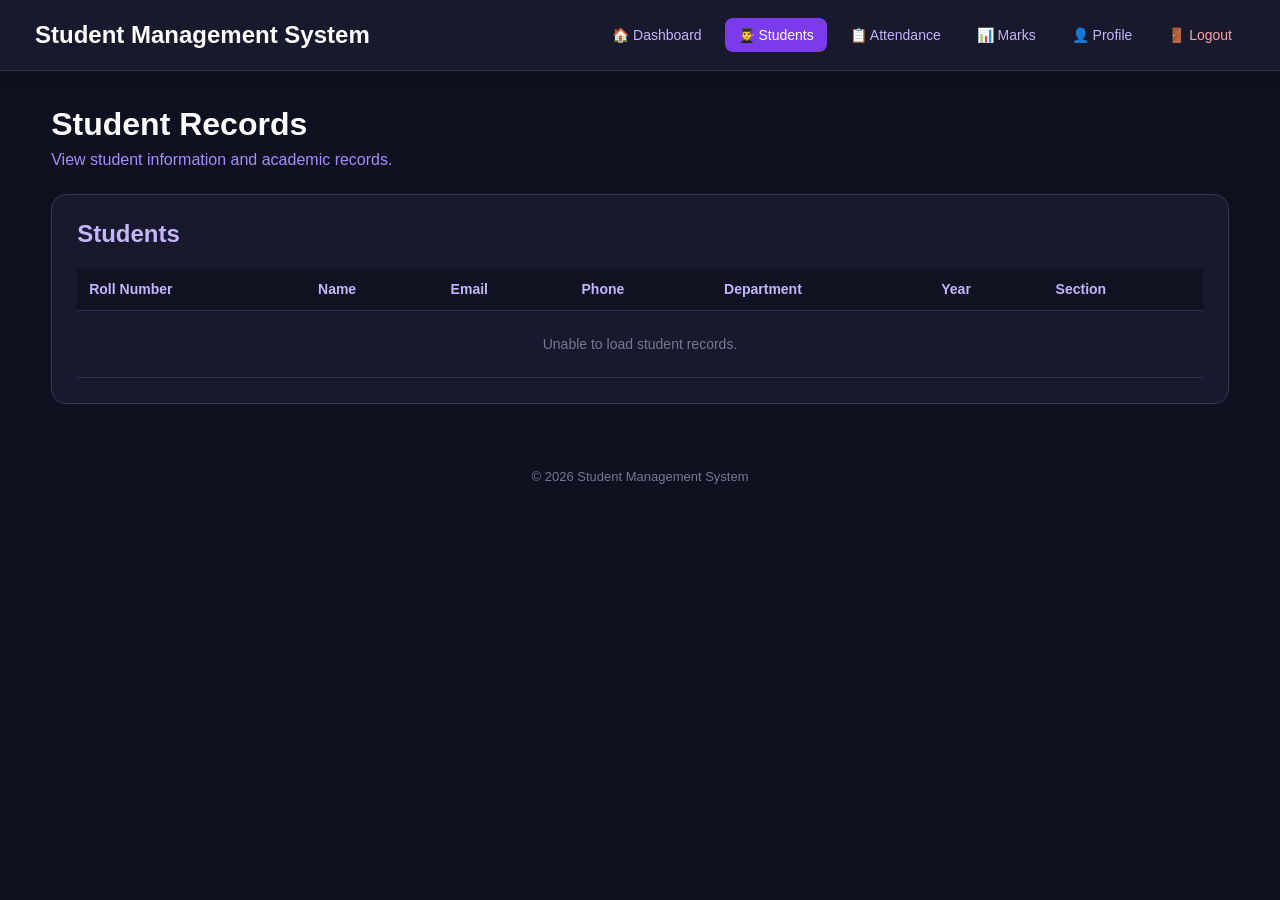
<file: Student Management System/frontend/my-students.html>
<!doctype html>
<html lang="en">
  <head>
    <meta charset="UTF-8" />
    <meta name="viewport" content="width=device-width, initial-scale=1.0" />

    <title>Students | Student Management System</title>

    <style>
      * {
        box-sizing: border-box;
      }

      body {
        margin: 0;
        min-height: 100vh;
        background: #0f1020;
        color: #f5f3ff;
        font-family: Arial, sans-serif;
      }

      /* =========================
         HEADER
      ========================== */

      header {
        background: #18192d;
        border-bottom: 1px solid #2f3152;
        padding: 18px 35px;

        display: flex;
        align-items: center;
        justify-content: space-between;

        box-shadow: 0 5px 20px rgba(0, 0, 0, 0.25);
      }

      header h2 {
        margin: 0;
        color: #ffffff;
      }

      nav {
        display: flex;
        gap: 10px;
        flex-wrap: wrap;
      }

      nav a {
        text-decoration: none;
        color: #c4b5fd;
        padding: 9px 13px;
        border-radius: 8px;
        font-size: 14px;
      }

      nav a:hover,
      nav a.active {
        background: #7c3aed;
        color: white;
      }

      nav a.logout {
        color: #fca5a5;
      }

      /* =========================
         MAIN
      ========================== */

      .container {
        width: 92%;
        max-width: 1200px;
        margin: 35px auto;
      }

      .page-title {
        margin-bottom: 25px;
      }

      .page-title h1 {
        margin: 0 0 8px;
        color: #ffffff;
      }

      .page-title p {
        margin: 0;
        color: #a78bfa;
      }

      /* =========================
         FORM
      ========================== */

      .form-card {
        background: #18192d;
        border: 1px solid #383957;
        border-radius: 15px;
        padding: 25px;
        margin-bottom: 30px;
      }

      .form-card h2 {
        margin-top: 0;
        color: #c4b5fd;
      }

      .form-grid {
        display: grid;
        grid-template-columns: repeat(2, 1fr);
        gap: 18px;
      }

      .form-group label {
        display: block;
        margin-bottom: 7px;
        color: #ddd6fe;
        font-size: 14px;
      }

      .form-group input,
      .form-group select {
        width: 100%;
        padding: 12px;
        background: #111222;
        border: 1px solid #383957;
        border-radius: 8px;
        color: white;
        outline: none;
      }

      .form-group input:focus,
      .form-group select:focus {
        border-color: #8b5cf6;
      }

      .submit-button {
        margin-top: 20px;
        padding: 12px 22px;
        border: none;
        border-radius: 8px;
        background: linear-gradient(90deg, #8b5cf6, #c084fc);
        color: white;
        font-weight: 600;
        cursor: pointer;
      }

      .submit-button:hover {
        background: linear-gradient(90deg, #7c3aed, #a855f7);
      }

      /* =========================
         ADMIN VIEW MESSAGE
      ========================== */

      .admin-message {
        display: none;
        background: #18192d;
        border: 1px solid #7c3aed;
        border-radius: 12px;
        padding: 16px 20px;
        margin-bottom: 25px;
        color: #c4b5fd;
      }

      /* =========================
         STUDENTS
      ========================== */

      .students-card {
        background: #18192d;
        border: 1px solid #383957;
        border-radius: 15px;
        padding: 25px;
        overflow-x: auto;
      }

      .students-card h2 {
        margin-top: 0;
        color: #c4b5fd;
      }

      table {
        width: 100%;
        border-collapse: collapse;
        margin-top: 15px;
      }

      th,
      td {
        padding: 13px 12px;
        border-bottom: 1px solid #2f3152;
        text-align: left;
        font-size: 14px;
      }

      th {
        color: #c4b5fd;
        background: #111222;
      }

      td {
        color: #e9e7ff;
      }

      tr:hover td {
        background: rgba(124, 58, 237, 0.06);
      }

      .action-button {
        padding: 7px 12px;
        border: none;
        border-radius: 6px;
        cursor: pointer;
        margin-right: 5px;
        font-size: 12px;
      }

      .edit-button {
        background: #7c3aed;
        color: white;
      }

      .delete-button {
        background: #dc2626;
        color: white;
      }

      .no-data {
        text-align: center;
        padding: 25px;
        color: #777892;
      }

      /* =========================
         FOOTER
      ========================== */

      footer {
        text-align: center;
        padding: 30px;
        color: #777892;
        font-size: 13px;
      }

      @media (max-width: 700px) {
        header {
          flex-direction: column;
          gap: 15px;
        }

        .form-grid {
          grid-template-columns: 1fr;
        }
      }
    </style>
  </head>

  <body>
    <!-- =========================
         HEADER
    ========================== -->

    <header>
      <h2>Student Management System</h2>

      <nav>
        <!-- ROLE-BASED DASHBOARD -->
        <a href="index.html" id="dashboardLink">🏠 Dashboard</a>

        <a href="my-students.html" class="active">👨‍🎓 Students</a>

        <a href="attendance.html">📋 Attendance</a>

        <a href="marks.html">📊 Marks</a>

        <a href="profile.html">👤 Profile</a>

        <a
          href="login.html"
          class="logout"
          onclick="
            logout();
            return false;
          "
        >
          🚪 Logout
        </a>
      </nav>
    </header>

    <!-- =========================
         MAIN
    ========================== -->

    <main class="container">
      <div class="page-title">
        <h1>Student Records</h1>

        <p id="pageDescription">
          View student information and academic records.
        </p>
      </div>

      <!-- =========================
           FACULTY ONLY FORM
      ========================== -->

      <section class="form-card" id="studentFormSection">
        <h2>Add Student</h2>

        <form id="studentForm">
          <div class="form-grid">
            <div class="form-group">
              <label for="studentId">Roll Number</label>

              <input
                type="text"
                id="studentId"
                placeholder="Enter roll number"
                required
              />
            </div>

            <div class="form-group">
              <label for="name">Student Name</label>

              <input
                type="text"
                id="name"
                placeholder="Enter student name"
                required
              />
            </div>

            <div class="form-group">
              <label for="email">Email</label>

              <input
                type="email"
                id="email"
                placeholder="Enter email"
                required
              />
            </div>

            <div class="form-group">
              <label for="phone">Phone</label>

              <input
                type="text"
                id="phone"
                placeholder="Enter phone number"
                required
              />
            </div>

            <div class="form-group">
              <label for="department">Department</label>

              <select id="department" required>
                <option value="">Select Department</option>
                <option value="CSE">CSE</option>
                <option value="ECE">ECE</option>
                <option value="EEE">EEE</option>
                <option value="MECH">MECH</option>
                <option value="CIVIL">CIVIL</option>
              </select>
            </div>

            <div class="form-group">
              <label for="year">Year</label>

              <select id="year" required>
                <option value="">Select Year</option>
                <option value="I">I</option>
                <option value="II">II</option>
                <option value="III">III</option>
                <option value="IV">IV</option>
              </select>
            </div>

            <div class="form-group">
              <label for="section">Section</label>

              <input
                type="text"
                id="section"
                placeholder="Example: A"
                required
              />
            </div>
          </div>

          <button type="submit" class="submit-button">Add Student</button>
        </form>
      </section>

      <!-- =========================
           ADMIN VIEW MESSAGE
      ========================== -->

      <div id="adminViewMessage" class="admin-message">
        👀 Admin access is view-only. Student records can be managed by Faculty.
      </div>

      <!-- =========================
           STUDENT RECORDS
      ========================== -->

      <section class="students-card">
        <h2>Students</h2>

        <table>
          <thead>
            <tr>
              <th>Roll Number</th>
              <th>Name</th>
              <th>Email</th>
              <th>Phone</th>
              <th>Department</th>
              <th>Year</th>
              <th>Section</th>
              <th id="actionsHeader">Actions</th>
            </tr>
          </thead>

          <tbody id="studentsTableBody">
            <tr>
              <td colspan="8" class="no-data">Loading student records...</td>
            </tr>
          </tbody>
        </table>
      </section>
    </main>

    <footer>© 2026 Student Management System</footer>

    <script>
      const API_URL = "http://127.0.0.1:5000";

      /* =========================
         GET CURRENT USER
      ========================== */

      function getLoggedInUser() {
        try {
          return JSON.parse(localStorage.getItem("user") || "null");
        } catch (error) {
          return null;
        }
      }

      const currentUser = getLoggedInUser();

      const currentRole = String(
        (currentUser && currentUser.role) ||
          localStorage.getItem("userRole") ||
          "",
      )
        .trim()
        .toLowerCase();

      const isAdmin = currentRole === "admin";
      const isFaculty = currentRole === "faculty";

      /* =========================
         ROLE-BASED DASHBOARD
      ========================== */

      const dashboardLink = document.getElementById("dashboardLink");

      if (dashboardLink) {
        if (isAdmin) {
          dashboardLink.href = "index.html";
        } else if (isFaculty) {
          dashboardLink.href = "faculty-dashboard.html";
        } else {
          dashboardLink.href = "login.html";
        }
      }

      /* =========================
         ROLE VIEW
      ========================== */

      function applyRoleView() {
        const formSection = document.getElementById("studentFormSection");

        const adminMessage = document.getElementById("adminViewMessage");

        const actionsHeader = document.getElementById("actionsHeader");

        const pageDescription = document.getElementById("pageDescription");

        /*
          ADMIN:
          - View only
          - No Add
          - No Edit
          - No Delete
        */

        if (isAdmin) {
          formSection.style.display = "none";

          adminMessage.style.display = "block";

          actionsHeader.style.display = "none";

          pageDescription.textContent =
            "View student information and academic records.";
        } else if (isFaculty) {
          /*
            FACULTY:
            - Add
            - Edit
            - Delete
          */

          formSection.style.display = "block";

          adminMessage.style.display = "none";

          actionsHeader.style.display = "table-cell";

          pageDescription.textContent =
            "Manage student information and academic records.";
        } else {
          /*
            UNKNOWN ROLE
          */

          formSection.style.display = "none";

          adminMessage.style.display = "none";

          actionsHeader.style.display = "none";
        }
      }

      /* =========================
         LOAD STUDENTS
      ========================== */

      async function loadStudents() {
        const tableBody = document.getElementById("studentsTableBody");

        try {
          const response = await fetch(API_URL + "/api/students/");

          if (!response.ok) {
            throw new Error("Failed to load students");
          }

          const students = await response.json();

          tableBody.innerHTML = "";

          if (!students || students.length === 0) {
            const colspan = isFaculty ? 8 : 7;

            tableBody.innerHTML = `
              <tr>
                <td colspan="${colspan}" class="no-data">
                  No student records found.
                </td>
              </tr>
            `;

            return;
          }

          students.forEach(function (student) {
            const row = document.createElement("tr");

            row.innerHTML = `
              <td>${student.student_id || ""}</td>

              <td>${student.name || ""}</td>

              <td>${student.email || ""}</td>

              <td>${student.phone || ""}</td>

              <td>${student.department || ""}</td>

              <td>${student.year || ""}</td>

              <td>${student.section || ""}</td>

              ${
                isFaculty
                  ? `
                    <td>
                      <button
                        class="action-button edit-button"
                        onclick="editStudent(${student.id})"
                      >
                        Edit
                      </button>

                      <button
                        class="action-button delete-button"
                        onclick="deleteStudent(${student.id})"
                      >
                        Delete
                      </button>
                    </td>
                  `
                  : ""
              }
            `;

            tableBody.appendChild(row);
          });
        } catch (error) {
          console.error("Load students error:", error);

          tableBody.innerHTML = `
            <tr>
              <td colspan="${isFaculty ? 8 : 7}" class="no-data">
                Unable to load student records.
              </td>
            </tr>
          `;
        }
      }

      /* =========================
         ADD STUDENT
      ========================== */

      document
        .getElementById("studentForm")
        .addEventListener("submit", async function (event) {
          event.preventDefault();

          if (!isFaculty) {
            alert("Only Faculty can add student records.");

            return;
          }

          const studentData = {
            student_id: document.getElementById("studentId").value.trim(),

            name: document.getElementById("name").value.trim(),

            email: document.getElementById("email").value.trim(),

            phone: document.getElementById("phone").value.trim(),

            department: document.getElementById("department").value,

            year: document.getElementById("year").value,

            section: document.getElementById("section").value.trim(),
          };

          try {
            const response = await fetch(API_URL + "/api/students/", {
              method: "POST",

              headers: {
                "Content-Type": "application/json",
              },

              body: JSON.stringify(studentData),
            });

            const data = await response.json();

            if (!response.ok) {
              alert(data.message || "Failed to add student.");

              return;
            }

            alert("Student added successfully.");

            document.getElementById("studentForm").reset();

            loadStudents();
          } catch (error) {
            console.error("Add student error:", error);

            alert("Unable to connect to server.");
          }
        });

      /* =========================
         EDIT STUDENT
      ========================== */

      function editStudent(id) {
        if (!isFaculty) {
          alert("Only Faculty can edit student records.");

          return;
        }

        alert("Edit student feature can be connected here.");
      }

      /* =========================
         DELETE STUDENT
      ========================== */

      async function deleteStudent(id) {
        if (!isFaculty) {
          alert("Only Faculty can delete student records.");

          return;
        }

        const confirmDelete = confirm(
          "Are you sure you want to delete this student?",
        );

        if (!confirmDelete) {
          return;
        }

        try {
          const response = await fetch(API_URL + "/api/students/" + id, {
            method: "DELETE",
          });

          const data = await response.json();

          if (!response.ok) {
            alert(data.message || "Failed to delete student.");

            return;
          }

          alert("Student deleted successfully.");

          loadStudents();
        } catch (error) {
          console.error("Delete student error:", error);

          alert("Unable to connect to server.");
        }
      }

      /* =========================
         LOGOUT
      ========================== */

      function logout() {
        localStorage.removeItem("isLoggedIn");

        localStorage.removeItem("userRole");

        localStorage.removeItem("username");

        localStorage.removeItem("facultyName");

        localStorage.removeItem("userEmail");

        localStorage.removeItem("adminName");

        localStorage.removeItem("user");

        window.location.href = "login.html";
      }

      /* =========================
         PAGE LOAD
      ========================== */

      document.addEventListener("DOMContentLoaded", function () {
        applyRoleView();

        loadStudents();
      });
    </script>
  </body>
</html>
</file>
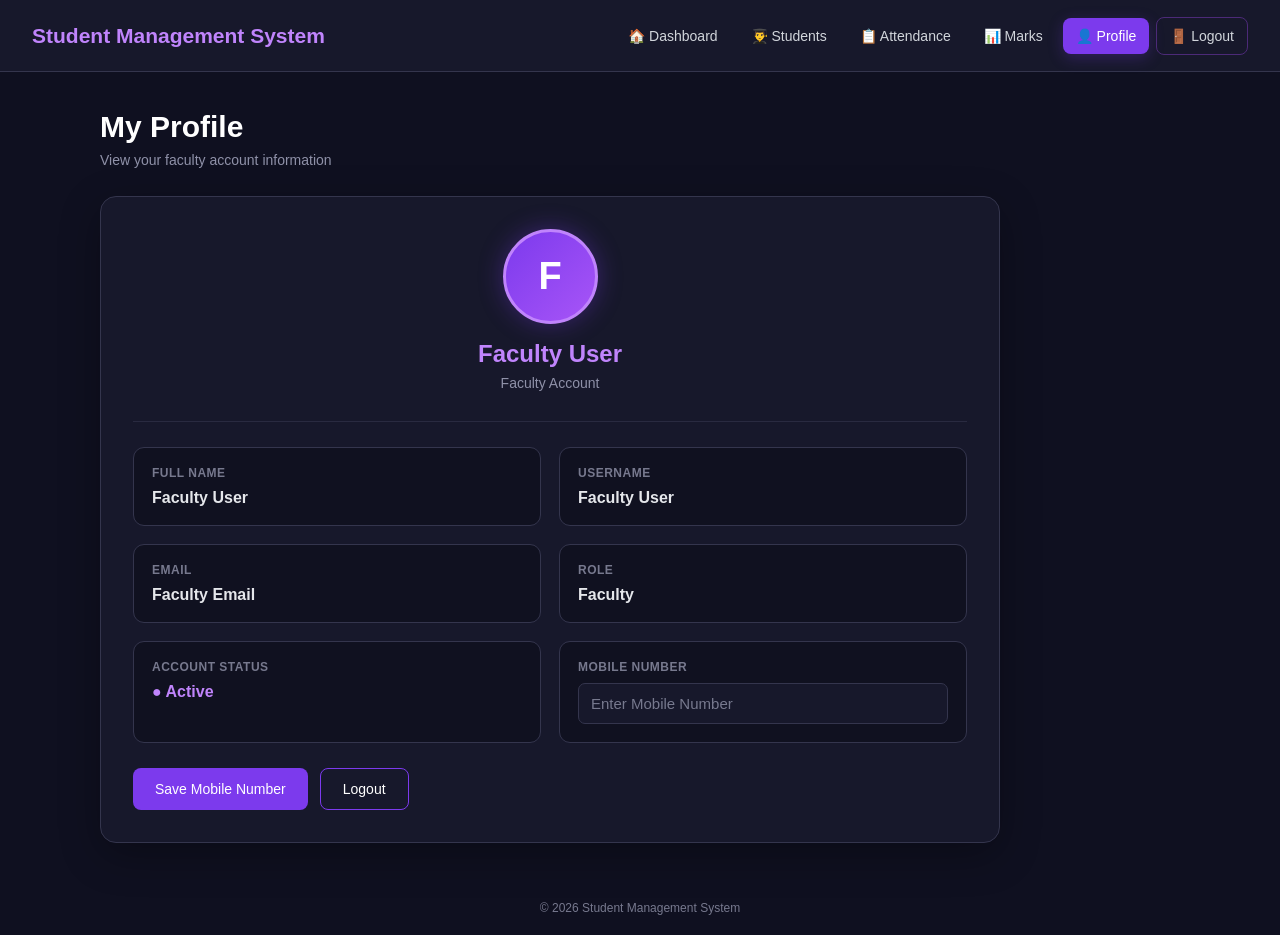
<file: Student Management System/frontend/profile.html>
<!doctype html>
<html lang="en">
  <head>
    <meta charset="UTF-8" />
    <meta name="viewport" content="width=device-width, initial-scale=1.0" />

    <title>Profile | Faculty Panel</title>

    <style>
      * {
        margin: 0;
        padding: 0;
        box-sizing: border-box;
        font-family: Arial, sans-serif;
      }

      body {
        min-height: 100vh;
        background: #0f1020;
        color: #ffffff;
      }

      /* =========================
       TOP NAVIGATION
    ========================== */

      .header {
        width: 100%;
        height: 72px;
        background: #17182b;
        border-bottom: 1px solid #34354d;

        display: flex;
        align-items: center;
        justify-content: space-between;

        padding: 0 32px;

        position: sticky;
        top: 0;
        z-index: 1000;
      }

      .brand {
        color: #c084fc;
        font-size: 21px;
        font-weight: bold;
        white-space: nowrap;
      }

      .nav {
        display: flex;
        align-items: center;
        gap: 7px;
      }

      .nav a {
        color: #d1d5db;
        text-decoration: none;

        padding: 10px 13px;

        border-radius: 8px;

        font-size: 14px;

        transition: all 0.2s ease;
      }

      .nav a:hover {
        background: #251c3d;
        color: #c084fc;
      }

      .nav a.active {
        background: #7c3aed;
        color: #ffffff;

        box-shadow: 0 4px 15px rgba(124, 58, 237, 0.25);
      }

      .logout {
        border: 1px solid #4c2a78;
      }

      .logout:hover {
        background: #7c3aed !important;
        color: white !important;
      }

      /* =========================
       MAIN CONTENT
    ========================== */

      .main {
        max-width: 1150px;

        margin: 0 auto;

        padding: 38px 35px;
      }

      .page-heading {
        margin-bottom: 28px;
      }

      .page-heading h1 {
        font-size: 30px;

        margin-bottom: 8px;

        color: #ffffff;
      }

      .page-heading p {
        color: #8f91a8;

        font-size: 14px;
      }

      /* =========================
       PROFILE CARD
    ========================== */

      .profile-card {
        max-width: 900px;

        background: #17182b;

        border: 1px solid #34354d;

        border-radius: 16px;

        padding: 32px;

        box-shadow: 0 12px 40px rgba(0, 0, 0, 0.3);
      }

      /* =========================
       PROFILE HEADER
    ========================== */

      .profile-header {
        text-align: center;

        padding-bottom: 30px;

        margin-bottom: 25px;

        border-bottom: 1px solid #292a40;
      }

      .profile-icon {
        width: 95px;
        height: 95px;

        margin: 0 auto 16px;

        border-radius: 50%;

        background: linear-gradient(135deg, #7c3aed, #a855f7);

        display: flex;
        align-items: center;
        justify-content: center;

        font-size: 38px;

        font-weight: bold;

        color: white;

        border: 3px solid #c084fc;

        box-shadow: 0 0 25px rgba(124, 58, 237, 0.35);
      }

      .profile-header h2 {
        color: #c084fc;

        font-size: 24px;

        margin-bottom: 7px;
      }

      .profile-header p {
        color: #8f91a8;

        font-size: 14px;
      }

      /* =========================
       DETAILS GRID
    ========================== */

      .details {
        display: grid;

        grid-template-columns: repeat(2, 1fr);

        gap: 18px;
      }

      .detail-card {
        background: #101120;

        border: 1px solid #34354d;

        border-radius: 11px;

        padding: 18px;

        transition: 0.2s;
      }

      .detail-card:hover {
        border-color: #7c3aed;

        transform: translateY(-2px);
      }

      .detail-label {
        color: #77798e;

        font-size: 12px;

        text-transform: uppercase;

        letter-spacing: 0.5px;

        font-weight: bold;

        margin-bottom: 9px;
      }

      .detail-value {
        color: #e5e7eb;

        font-size: 16px;

        font-weight: 600;
      }

      .active-status {
        color: #c084fc;
      }

      /* =========================
       MOBILE INPUT
    ========================== */

      .mobile-input {
        width: 100%;

        padding: 11px 12px;

        background: #17182b;

        color: #ffffff;

        border: 1px solid #34354d;

        border-radius: 7px;

        font-size: 15px;

        outline: none;
      }

      .mobile-input::placeholder {
        color: #77798e;
      }

      .mobile-input:focus {
        border-color: #8b5cf6;

        box-shadow: 0 0 0 2px rgba(139, 92, 246, 0.15);
      }

      /* =========================
       BUTTONS
    ========================== */

      .button-area {
        margin-top: 25px;

        display: flex;

        gap: 12px;
      }

      button {
        padding: 12px 22px;

        border: none;

        border-radius: 8px;

        background: #7c3aed;

        color: white;

        font-size: 14px;

        cursor: pointer;

        transition: 0.2s;
      }

      button:hover {
        background: #8b5cf6;

        transform: translateY(-1px);

        box-shadow: 0 5px 18px rgba(124, 58, 237, 0.25);
      }

      .logout-btn {
        background: transparent;

        border: 1px solid #7c3aed;
      }

      .logout-btn:hover {
        background: #7c3aed;
      }

      /* =========================
       FOOTER
    ========================== */

      footer {
        text-align: center;

        padding: 20px;

        color: #77798e;

        font-size: 12px;
      }

      /* =========================
       RESPONSIVE
    ========================== */

      @media (max-width: 950px) {
        .header {
          height: auto;

          padding: 16px 22px;

          flex-direction: column;

          align-items: flex-start;

          gap: 14px;
        }

        .nav {
          flex-wrap: wrap;
        }
      }

      @media (max-width: 650px) {
        .main {
          padding: 25px 18px;
        }

        .details {
          grid-template-columns: 1fr;
        }

        .button-area {
          flex-direction: column;
        }

        button {
          width: 100%;
        }
      }
    </style>
  </head>

  <body>
    <!-- =========================
       TOP HEADER
  ========================== -->

    <header class="header">
      <div class="brand">Student Management System</div>

      <nav class="nav">
        <a href="index.html" id="dashboardLink"> 🏠 Dashboard </a>

        <a href="my-students.html"> 👨‍🎓 Students </a>

        <a href="attendance.html"> 📋 Attendance </a>

        <a href="marks.html"> 📊 Marks </a>

        <a href="profile.html" class="active"> 👤 Profile </a>

        <a
          href="login.html"
          class="logout"
          onclick="
            logout();
            return false;
          "
        >
          🚪 Logout
        </a>
      </nav>
    </header>

    <!-- =========================
       MAIN CONTENT
  ========================== -->

    <main class="main">
      <div class="page-heading">
        <h1>My Profile</h1>

        <p id="profileDescription">View your account information</p>
      </div>

      <!-- PROFILE CARD -->

      <div class="profile-card">
        <!-- PROFILE HEADER -->

        <div class="profile-header">
          <div class="profile-icon" id="profileIcon">F</div>

          <h2 id="profileName">Faculty User</h2>

          <p id="profileAccountType">Faculty Account</p>
        </div>

        <!-- DETAILS -->

        <div class="details">
          <!-- FULL NAME -->

          <div class="detail-card">
            <div class="detail-label">Full Name</div>

            <div class="detail-value" id="fullName">Faculty User</div>
          </div>

          <!-- USERNAME -->

          <div class="detail-card">
            <div class="detail-label">Username</div>

            <div class="detail-value" id="username">faculty1</div>
          </div>

          <!-- EMAIL -->

          <div class="detail-card">
            <div class="detail-label">Email</div>

            <div class="detail-value" id="email">Faculty Email</div>
          </div>

          <!-- ROLE -->

          <div class="detail-card">
            <div class="detail-label">Role</div>

            <div class="detail-value" id="roleValue">Faculty</div>
          </div>

          <!-- ACCOUNT STATUS -->

          <div class="detail-card">
            <div class="detail-label">Account Status</div>

            <div class="detail-value active-status">● Active</div>
          </div>

          <!-- MOBILE NUMBER -->

          <div class="detail-card">
            <div class="detail-label">Mobile Number</div>

            <input
              type="tel"
              id="mobileNumber"
              class="mobile-input"
              placeholder="Enter Mobile Number"
              maxlength="10"
              inputmode="numeric"
              autocomplete="tel"
            />
          </div>
        </div>

        <!-- BUTTONS -->

        <div class="button-area">
          <button onclick="saveMobileNumber()">Save Mobile Number</button>

          <button class="logout-btn" onclick="logout()">Logout</button>
        </div>
      </div>
    </main>

    <!-- FOOTER -->

    <footer>© 2026 Student Management System</footer>

    <!-- =========================
       JAVASCRIPT
  ========================== -->

    <script>
      /* ===============================
       CURRENT USER / ROLE
    =============================== */

      let currentUser = null;

      try {
        currentUser = JSON.parse(localStorage.getItem("user") || "null");
      } catch (error) {
        currentUser = null;
      }

      const currentRole = String(
        (currentUser && currentUser.role) ||
          localStorage.getItem("userRole") ||
          "",
      )
        .trim()
        .toLowerCase();

      const isAdmin = currentRole === "admin";
      const isFaculty = currentRole === "faculty";

      /* ===============================
       ROLE-BASED DASHBOARD LINK
    =============================== */

      const dashboardLink = document.getElementById("dashboardLink");

      if (dashboardLink) {
        if (isAdmin) {
          dashboardLink.href = "index.html";
        } else if (isFaculty) {
          dashboardLink.href = "faculty-dashboard.html";
        } else {
          dashboardLink.href = "login.html";
        }
      }

      /* ===============================
       PROFILE DETAILS
    =============================== */

      const savedUsername =
        localStorage.getItem("username") ||
        (currentUser && currentUser.username) ||
        "";

      const savedEmail =
        localStorage.getItem("userEmail") ||
        (currentUser && currentUser.email) ||
        "";

      const displayUsername =
        savedUsername || (isAdmin ? "Admin" : "Faculty User");

      const displayEmail =
        savedEmail || (isAdmin ? "Admin Email" : "Faculty Email");

      const displayRole = isAdmin ? "Admin" : "Faculty";

      document.getElementById("profileName").textContent = displayUsername;

      document.getElementById("fullName").textContent = displayUsername;

      document.getElementById("username").textContent = displayUsername;

      document.getElementById("email").textContent = displayEmail;

      document.getElementById("roleValue").textContent = displayRole;

      document.getElementById("profileIcon").textContent =
        displayUsername.charAt(0).toUpperCase() || "U";

      document.getElementById("profileAccountType").textContent =
        displayRole + " Account";

      document.getElementById("profileDescription").textContent =
        "View your " + displayRole.toLowerCase() + " account information";

      /* ===============================
       MOBILE NUMBER
    =============================== */

      const mobileInput = document.getElementById("mobileNumber");

      mobileInput.value = localStorage.getItem("mobileNumber") || "";

      mobileInput.addEventListener("input", function () {
        this.value = this.value.replace(/[^0-9]/g, "").slice(0, 10);
      });

      /* ===============================
       SAVE MOBILE NUMBER
    =============================== */

      function saveMobileNumber() {
        const mobile = mobileInput.value.trim();

        if (mobile.length !== 10) {
          alert("Please enter a valid 10-digit mobile number.");

          mobileInput.focus();

          return;
        }

        localStorage.setItem("mobileNumber", mobile);

        alert("Mobile number saved successfully.");
      }

      /* ===============================
       LOGOUT
    =============================== */

      function logout() {
        localStorage.removeItem("isLoggedIn");

        localStorage.removeItem("userRole");

        localStorage.removeItem("facultyName");

        localStorage.removeItem("username");

        localStorage.removeItem("userEmail");

        localStorage.removeItem("adminName");

        localStorage.removeItem("user");

        window.location.href = "login.html";
      }
    </script>
  </body>
</html>
</file>
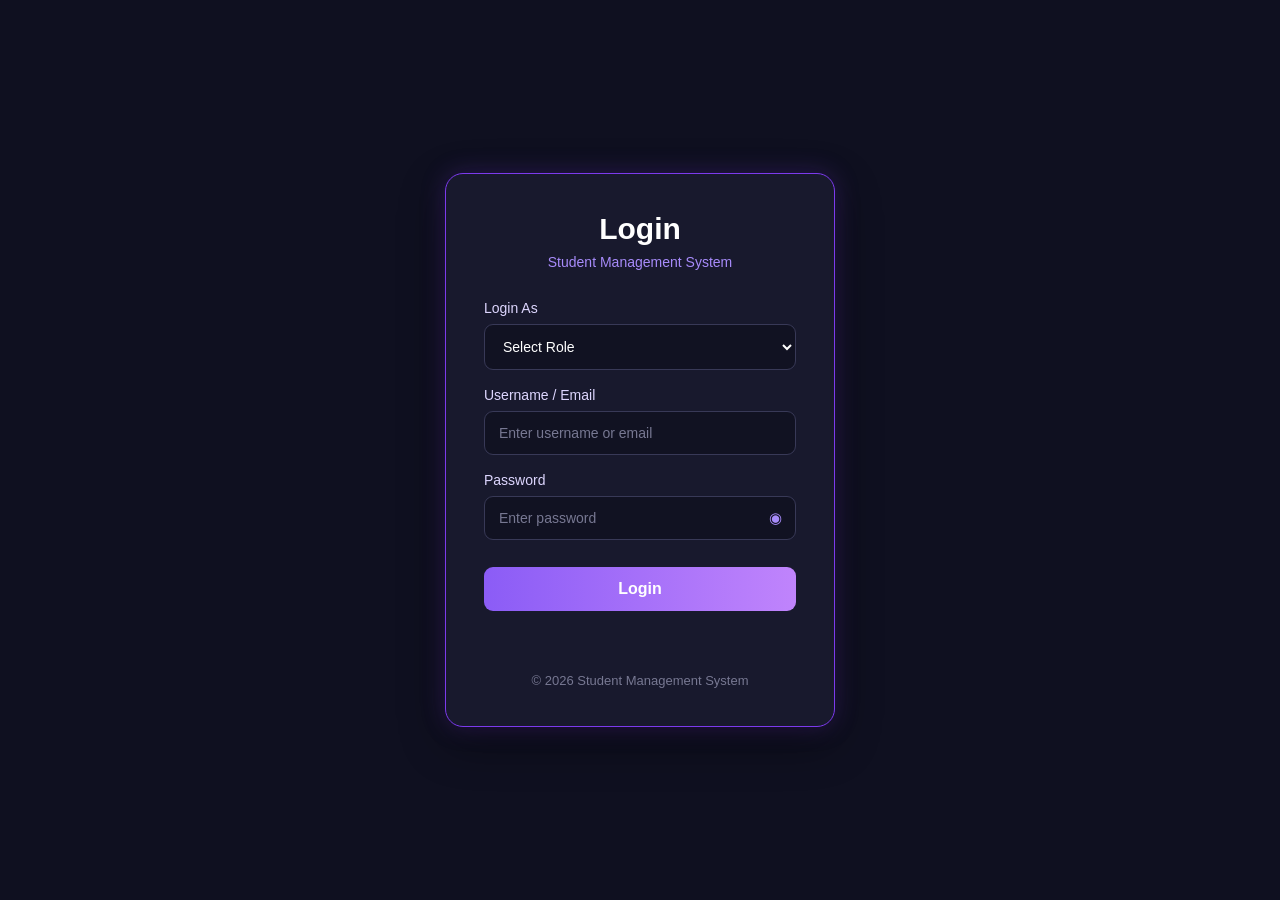
<file: Student Management System/frontend/students.html>
<!doctype html>
<html lang="en">
  <head>
    <meta charset="UTF-8" />
    <meta name="viewport" content="width=device-width, initial-scale=1.0" />

    <title>Students Records | Faculty Panel</title>

    <link rel="stylesheet" href="css/style.css" />

    <style>
      #studentSearch {
        width: 100%;
        box-sizing: border-box;
        padding: 14px 18px;
        margin: 0 0 25px 0;
        background: #1e1b2e;
        color: #ffffff;
        border: 1px solid #3d3654;
        border-radius: 8px;
        outline: none;
        font-size: 15px;
      }

      #studentSearch::placeholder {
        color: #aaa;
      }

      #studentSearch:focus {
        border-color: #8b5cf6;
      }
    </style>
  </head>

  <body>
    <header>
      <h1>Student Management System</h1>

      <nav>
        <a href="faculty-dashboard.html">🏠 Dashboard</a>
        <a href="my-students.html" class="active">👨‍🎓 Students</a>
        <a href="attendance.html">📋 Attendance</a>
        <a href="marks.html">📊 Marks</a>
        <a href="profile.html">👤 Profile</a>

        <a
          href="#"
          class="logout"
          onclick="
            logout();
            return false;
          "
        >
          🚪 Logout
        </a>
      </nav>
    </header>

    <main>
      <!-- PAGE HEADING -->
      <section class="welcome">
        <h2>Students Records</h2>
        <p>View student information and academic details.</p>
      </section>

      <!-- SEARCH BAR -->
      <section>
        <input
          type="text"
          id="studentSearch"
          placeholder="Search students by name, email, department..."
          onkeyup="filterStudents()"
        />
      </section>

      <!-- STUDENT RECORDS -->
      <section class="quick-actions">
        <h2>Students Records</h2>

        <div id="studentsList">
          <p>Loading student records...</p>
        </div>
      </section>
    </main>

    <footer>
      <p>© 2026 Student Management System</p>
    </footer>

    <script>
      const API_URL = "http://127.0.0.1:5000";

      /* =========================
         FACULTY AUTHENTICATION
      ========================= */

      const storedRole = localStorage.getItem("userRole");
      const storedUser = localStorage.getItem("user");

      let userData = null;

      try {
        userData = storedUser ? JSON.parse(storedUser) : null;
      } catch (error) {
        userData = null;
      }

      const actualRole = storedRole || (userData && userData.role) || "";

      if (String(actualRole).toLowerCase() !== "faculty") {
        window.location.replace("login.html");
      }

      let studentsData = [];

      /* =========================
         LOAD STUDENTS
      ========================= */

      async function loadStudents() {
        const studentsList = document.getElementById("studentsList");

        try {
          const response = await fetch(API_URL + "/api/students/");

          if (!response.ok) {
            throw new Error("Failed to load students");
          }

          studentsData = await response.json();

          displayStudents(studentsData);
        } catch (error) {
          console.error(error);

          studentsList.innerHTML = "<p>Unable to load student records.</p>";
        }
      }

      /* =========================
         DISPLAY STUDENTS
      ========================= */

      function displayStudents(students) {
        const studentsList = document.getElementById("studentsList");

        if (!students || students.length === 0) {
          studentsList.innerHTML = "<p>No student records found.</p>";

          return;
        }

        let html = `
          <table>
            <thead>
              <tr>
                <th>ID</th>
                <th>Name</th>
                <th>Email</th>
                <th>Phone</th>
                <th>Department</th>
                <th>Year</th>
                <th>Date of Birth</th>
              </tr>
            </thead>

            <tbody>
        `;

        students.forEach((student) => {
          html += `
            <tr>
              <td>${student.id ?? ""}</td>
              <td>${student.name ?? ""}</td>
              <td>${student.email ?? ""}</td>
              <td>${student.phone ?? ""}</td>
              <td>${student.department ?? ""}</td>
              <td>${student.year ?? ""}</td>
              <td>${student.dob ?? ""}</td>
            </tr>
          `;
        });

        html += `
            </tbody>
          </table>
        `;

        studentsList.innerHTML = html;
      }

      /* =========================
         SEARCH STUDENTS
      ========================= */

      function filterStudents() {
        const search = document
          .getElementById("studentSearch")
          .value.toLowerCase()
          .trim();

        const filtered = studentsData.filter(
          (student) =>
            String(student.id ?? "")
              .toLowerCase()
              .includes(search) ||
            String(student.name ?? "")
              .toLowerCase()
              .includes(search) ||
            String(student.email ?? "")
              .toLowerCase()
              .includes(search) ||
            String(student.phone ?? "")
              .toLowerCase()
              .includes(search) ||
            String(student.department ?? "")
              .toLowerCase()
              .includes(search) ||
            String(student.year ?? "")
              .toLowerCase()
              .includes(search),
        );

        displayStudents(filtered);
      }

      /* =========================
         LOGOUT
      ========================= */

      function logout() {
        localStorage.removeItem("isLoggedIn");
        localStorage.removeItem("userRole");
        localStorage.removeItem("username");
        localStorage.removeItem("facultyName");
        localStorage.removeItem("userEmail");
        localStorage.removeItem("adminName");
        localStorage.removeItem("user");

        window.location.href = "login.html";
      }

      /* =========================
         LOAD DATA WHEN PAGE OPENS
      ========================= */

      document.addEventListener("DOMContentLoaded", loadStudents);
    </script>
  </body>
</html>
</file>
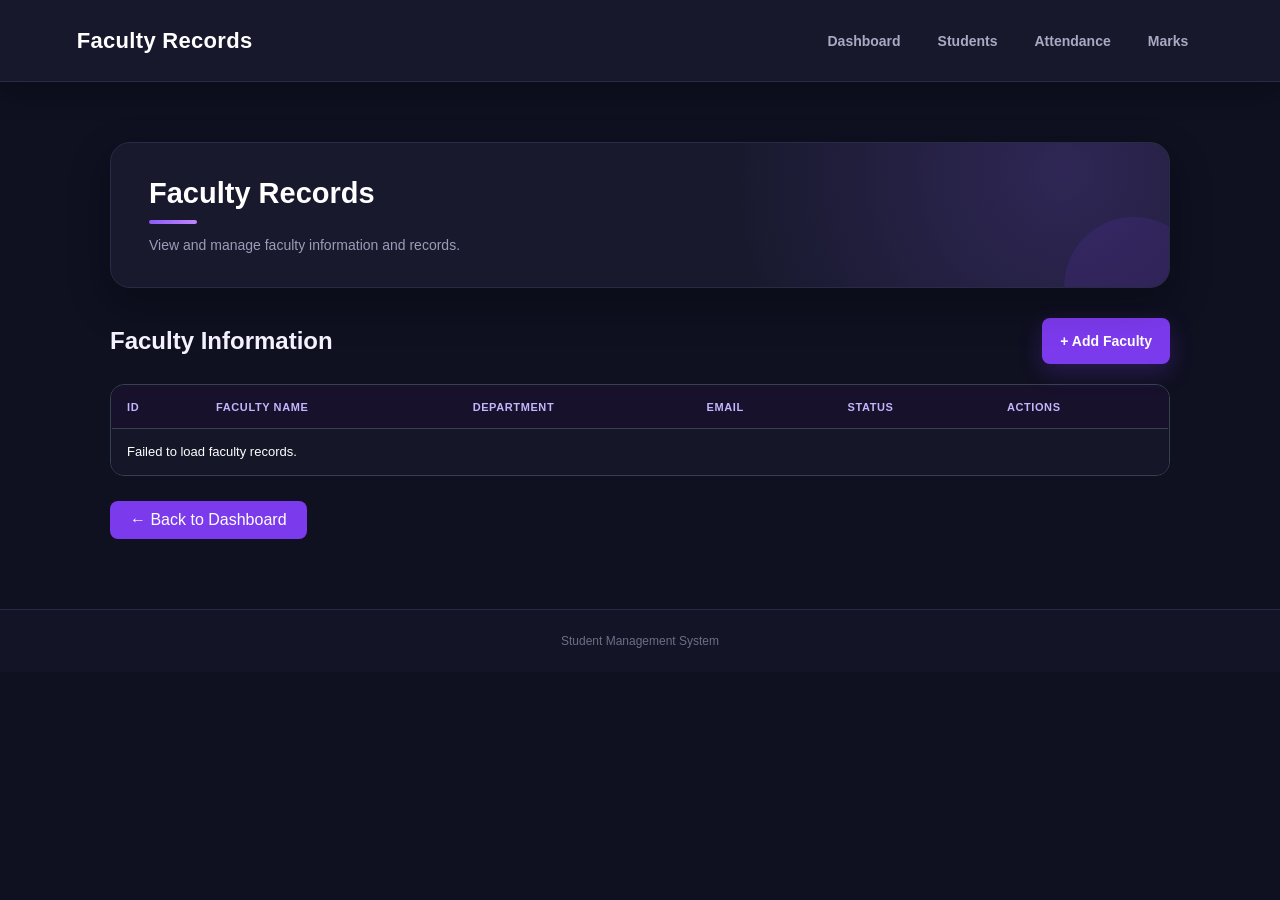
<file: Student Management System/frontend/teachers.html>
<!doctype html>
<html lang="en">
  <head>
    <meta charset="UTF-8" />
    <meta name="viewport" content="width=device-width, initial-scale=1.0" />

    <title>Faculty Records</title>

    <link rel="stylesheet" href="css/style.css" />

    <style>
      .faculty-page {
        max-width: 1100px;
        margin: 40px auto;
        padding: 20px;
      }

      .faculty-actions {
        display: flex;
        justify-content: space-between;
        align-items: center;
        margin: 30px 0 20px;
      }

      .faculty-actions h2 {
        margin: 0;
      }

      .add-btn {
        background: #7c3aed;
        color: white;
        border: none;
        padding: 11px 18px;
        border-radius: 8px;
        cursor: pointer;
        font-size: 14px;
      }

      .add-btn:hover {
        background: #6d28d9;
      }

      .faculty-form {
        display: none;
        background: #111827;
        border: 1px solid #7c3aed;
        border-radius: 14px;
        padding: 25px;
        margin-bottom: 25px;
      }

      .faculty-form h2 {
        color: white;
        margin-bottom: 20px;
      }

      .form-grid {
        display: grid;
        grid-template-columns: repeat(2, 1fr);
        gap: 15px;
      }

      .form-group {
        display: flex;
        flex-direction: column;
      }

      .form-group label {
        color: #c4b5fd;
        margin-bottom: 7px;
        font-size: 14px;
      }

      .form-group input,
      .form-group select {
        padding: 10px;
        border-radius: 7px;
        border: 1px solid #374151;
        background: #1f2937;
        color: white;
        outline: none;
      }

      .form-buttons {
        margin-top: 20px;
      }

      .save-btn,
      .cancel-btn {
        padding: 10px 18px;
        border: none;
        border-radius: 7px;
        cursor: pointer;
        color: white;
        margin-right: 8px;
      }

      .save-btn {
        background: #16a34a;
      }

      .cancel-btn {
        background: #6b7280;
      }

      .faculty-table-box {
        background: #111827;
        border: 1px solid #374151;
        border-radius: 14px;
        overflow-x: auto;
      }

      table {
        width: 100%;
        border-collapse: collapse;
      }

      th,
      td {
        padding: 15px;
        text-align: left;
        border-bottom: 1px solid #374151;
      }

      th {
        color: #c4b5fd;
        background: #17112b;
      }

      td {
        color: white;
      }

      .status {
        color: #4ade80;
        font-weight: 500;
      }

      .edit-btn,
      .delete-btn {
        padding: 7px 12px;
        border: none;
        border-radius: 6px;
        cursor: pointer;
        color: white;
        margin-right: 5px;
      }

      .edit-btn {
        background: #2563eb;
      }

      .delete-btn {
        background: #dc2626;
      }

      .back-btn {
        display: inline-block;
        margin-top: 25px;
        padding: 10px 20px;
        background: #7c3aed;
        color: white;
        text-decoration: none;
        border-radius: 8px;
      }

      @media (max-width: 700px) {
        .faculty-actions {
          flex-direction: column;
          align-items: flex-start;
          gap: 15px;
        }

        .form-grid {
          grid-template-columns: 1fr;
        }
      }
    </style>
  </head>

  <body>
    <header>
      <h1>Faculty Records</h1>

      <nav>
        <a href="index.html">Dashboard</a>
        <a href="students.html">Students</a>
        <a href="attendance.html">Attendance</a>
        <a href="marks.html">Marks</a>
      </nav>
    </header>

    <main class="faculty-page">
      <section class="welcome">
        <h2>Faculty Records</h2>
        <p>View and manage faculty information and records.</p>
      </section>

      <section class="faculty-actions">
        <h2>Faculty Information</h2>

        <button class="add-btn" onclick="showForm()">+ Add Faculty</button>
      </section>

      <!-- ADD / EDIT FORM -->

      <section class="faculty-form" id="facultyForm">
        <h2 id="formTitle">Add Faculty</h2>

        <form onsubmit="saveFaculty(event)">
          <div class="form-grid">
            <div class="form-group">
              <label>Faculty ID</label>
              <input
                type="text"
                id="facultyId"
                placeholder="Example: F004"
                required
              />
            </div>

            <div class="form-group">
              <label>Faculty Name</label>
              <input
                type="text"
                id="facultyName"
                placeholder="Enter faculty name"
                required
              />
            </div>

            <div class="form-group">
              <label>Department</label>
              <input
                type="text"
                id="department"
                placeholder="Example: Computer Science"
                required
              />
            </div>

            <div class="form-group">
              <label>Email</label>
              <input
                type="email"
                id="facultyEmail"
                placeholder="Enter email"
                required
              />
            </div>

            <div class="form-group">
              <label>Status</label>

              <select id="facultyStatus">
                <option value="Active">Active</option>
                <option value="Inactive">Inactive</option>
              </select>
            </div>
          </div>

          <div class="form-buttons">
            <button type="submit" class="save-btn">Save Faculty</button>

            <button type="button" class="cancel-btn" onclick="hideForm()">
              Cancel
            </button>
          </div>
        </form>
      </section>

      <!-- FACULTY TABLE -->

      <section class="faculty-table-box">
        <table>
          <thead>
            <tr>
              <th>ID</th>
              <th>Faculty Name</th>
              <th>Department</th>
              <th>Email</th>
              <th>Status</th>
              <th>Actions</th>
            </tr>
          </thead>

          <tbody id="facultyTableBody">
            <tr>
              <td colspan="6">Loading faculty...</td>
            </tr>
          </tbody>
        </table>
      </section>

      <a href="index.html" class="back-btn"> ← Back to Dashboard </a>
    </main>

    <footer>
      <p>Student Management System</p>
    </footer>

    <script>
      const API_URL = "http://127.0.0.1:5000";

      let editingId = null;
      let facultyRecords = [];

      function showForm() {
        document.getElementById("facultyForm").style.display = "block";

        document.getElementById("formTitle").textContent = "Add Faculty";

        clearForm();

        editingId = null;
      }

      function hideForm() {
        document.getElementById("facultyForm").style.display = "none";

        clearForm();

        editingId = null;
      }

      function clearForm() {
        document.getElementById("facultyId").value = "";
        document.getElementById("facultyName").value = "";
        document.getElementById("department").value = "";
        document.getElementById("facultyEmail").value = "";
        document.getElementById("facultyStatus").value = "Active";
      }

      async function loadFaculty() {
        const tableBody = document.getElementById("facultyTableBody");

        try {
          const response = await fetch(API_URL + "/api/faculty/");

          if (!response.ok) {
            throw new Error("Failed to load faculty");
          }

          facultyRecords = await response.json();

          if (facultyRecords.length === 0) {
            tableBody.innerHTML =
              '<tr><td colspan="6">No faculty records found.</td></tr>';
            return;
          }

          tableBody.innerHTML = facultyRecords
            .map(
              (f) => `
              <tr>
                <td>${f.faculty_code || f.id}</td>
                <td>${f.name}</td>
                <td>${f.department}</td>
                <td>${f.email}</td>
                <td class="${f.status === "Active" ? "status" : ""}">${f.status}</td>
                <td>
                  <button class="edit-btn" onclick="editFaculty(${f.id})">Edit</button>
                  <button class="delete-btn" onclick="deleteFaculty(${f.id})">Delete</button>
                </td>
              </tr>
            `,
            )
            .join("");
        } catch (error) {
          console.error("Load faculty error:", error);

          tableBody.innerHTML =
            '<tr><td colspan="6">Failed to load faculty records.</td></tr>';
        }
      }

      async function saveFaculty(event) {
        event.preventDefault();

        const payload = {
          faculty_code: document.getElementById("facultyId").value,
          name: document.getElementById("facultyName").value,
          department: document.getElementById("department").value,
          email: document.getElementById("facultyEmail").value,
          status: document.getElementById("facultyStatus").value,
        };

        try {
          let response;

          if (editingId) {
            response = await fetch(`${API_URL}/api/faculty/${editingId}`, {
              method: "PUT",
              headers: { "Content-Type": "application/json" },
              body: JSON.stringify(payload),
            });
          } else {
            response = await fetch(`${API_URL}/api/faculty/`, {
              method: "POST",
              headers: { "Content-Type": "application/json" },
              body: JSON.stringify(payload),
            });
          }

          const data = await response.json();

          if (!response.ok) {
            throw new Error(data.message || "Failed to save faculty");
          }

          alert(
            editingId
              ? "Faculty updated successfully!"
              : "Faculty added successfully!",
          );

          hideForm();
          loadFaculty();
          if (typeof loadTeacherCount === "function") {
            loadTeacherCount();
          }
        } catch (error) {
          console.error("Save faculty error:", error);
          alert("Failed to save faculty. Please try again.");
        }
      }

      function editFaculty(id) {
        const faculty = facultyRecords.find((f) => f.id === id);

        if (!faculty) {
          return;
        }

        editingId = id;

        document.getElementById("facultyForm").style.display = "block";
        document.getElementById("formTitle").textContent = "Edit Faculty";

        document.getElementById("facultyId").value = faculty.faculty_code || "";
        document.getElementById("facultyName").value = faculty.name;
        document.getElementById("department").value = faculty.department;
        document.getElementById("facultyEmail").value = faculty.email;
        document.getElementById("facultyStatus").value = faculty.status;
      }

      async function deleteFaculty(id) {
        const faculty = facultyRecords.find((f) => f.id === id);

        const confirmDelete = confirm(
          "Are you sure you want to delete " +
            (faculty ? faculty.name : "this faculty member") +
            "?",
        );

        if (!confirmDelete) {
          return;
        }

        try {
          const response = await fetch(`${API_URL}/api/faculty/${id}`, {
            method: "DELETE",
          });

          if (!response.ok) {
            throw new Error("Failed to delete faculty");
          }

          alert("Faculty deleted successfully!");
          loadFaculty();
          if (typeof loadTeacherCount === "function") {
            loadTeacherCount();
          }
        } catch (error) {
          console.error("Delete faculty error:", error);
          alert("Failed to delete faculty. Please try again.");
        }
      }

      document.addEventListener("DOMContentLoaded", loadFaculty);
    </script>
  </body>
</html>
</file>
<file: Student Management System/frontend/css/style.css>
/* ==========================================
   STUDENT MANAGEMENT SYSTEM
   MIDNIGHT + VIOLET PREMIUM THEME
   ========================================== */

* {
  margin: 0;
  padding: 0;
  box-sizing: border-box;
}

:root {
  --bg: #0f1020;
  --bg-dark: #0b0c18;
  --surface: #17182b;
  --surface-2: #18192d;
  --surface-3: #20213a;

  --border: #292a46;
  --border-light: #30314d;

  --primary: #8b5cf6;
  --primary-dark: #7c3aed;
  --primary-light: #c084fc;

  --text: #f5f3ff;
  --text-light: #d0cedf;
  --muted: #9d9bb7;
  --muted-dark: #6f6d86;

  --success: #22c55e;
  --success-bg: rgba(34, 197, 94, 0.12);

  --error: #ef4444;
  --error-bg: rgba(239, 68, 68, 0.12);
}

/* ==========================================
   GLOBAL
   ========================================== */

html {
  scroll-behavior: smooth;
}

body {
  font-family: "Segoe UI", Arial, sans-serif;
  background: #0f1020;
  color: #f5f3ff;
  min-height: 100vh;
}

a {
  color: #c084fc;
  text-decoration: none;
}

a:hover {
  color: #ffffff;
}

/* ==========================================
   HEADER
   ========================================== */

header {
  min-height: 82px;
  padding: 0 6%;

  display: flex;
  align-items: center;
  justify-content: space-between;

  background: #17182b;
  border-bottom: 1px solid #292a45;

  box-shadow: 0 8px 30px rgba(0, 0, 0, 0.25);
}

header h1 {
  font-size: 22px;
  font-weight: 700;
  letter-spacing: 0.3px;
  color: #ffffff;
}

/* ==========================================
   NAVIGATION
   ========================================== */

nav {
  display: flex;
  align-items: center;
  gap: 7px;
}

nav a {
  text-decoration: none;
  color: #aaa9c4;

  font-size: 14px;
  font-weight: 600;

  padding: 10px 15px;
  border-radius: 9px;

  transition: 0.25s ease;
}

nav a:hover {
  color: #ffffff;
  background: #252640;
}

nav a.active {
  color: #ffffff;
  background: rgba(139, 92, 246, 0.18);
}

/* ==========================================
   MAIN
   ========================================== */

main {
  width: min(1180px, 92%);
  margin: 38px auto;
}

/* ==========================================
   LOGIN / LOGIN WRAPPER
   ========================================== */

.login-wrapper {
  min-height: 100vh;

  display: flex;
  align-items: center;
  justify-content: center;

  padding: 25px;

  background:
    radial-gradient(
      circle at 15% 20%,
      rgba(139, 92, 246, 0.16),
      transparent 35%
    ),
    radial-gradient(
      circle at 85% 80%,
      rgba(192, 132, 252, 0.1),
      transparent 35%
    ),
    #0f1020;
}

.login-card {
  width: 100%;
  max-width: 430px;

  padding: 35px;

  background: #18192d;
  border: 1px solid #292a46;
  border-radius: 20px;

  box-shadow:
    0 20px 60px rgba(0, 0, 0, 0.45),
    0 0 35px rgba(124, 58, 237, 0.08);
}

.login-card h1 {
  color: #ffffff;
  text-align: center;
  margin-bottom: 10px;
}

.login-card p.subtitle {
  color: #9d9bb7;
  text-align: center;
  margin-bottom: 28px;
}

/* ==========================================
   WELCOME SECTION
   ========================================== */

.welcome {
  position: relative;
  overflow: hidden;

  padding: 34px 38px;
  margin-bottom: 25px;

  border-radius: 20px;

  background:
    radial-gradient(
      circle at 90% 20%,
      rgba(139, 92, 246, 0.2),
      transparent 35%
    ),
    #18192d;

  border: 1px solid #292a46;

  box-shadow: 0 15px 40px rgba(0, 0, 0, 0.25);
}

.welcome::before {
  content: "";

  position: absolute;

  width: 140px;
  height: 140px;

  right: -35px;
  bottom: -70px;

  border-radius: 50%;

  background: rgba(124, 58, 237, 0.12);
}

.welcome h2 {
  position: relative;

  font-size: 29px;
  margin-bottom: 9px;

  color: #ffffff;
}

.welcome h2::after {
  content: "";

  display: block;

  width: 48px;
  height: 4px;

  margin-top: 10px;

  border-radius: 5px;

  background: linear-gradient(90deg, #8b5cf6, #c084fc);
}

.welcome p {
  position: relative;

  margin-top: 13px;

  color: #9d9bb7;
  font-size: 14px;
}

/* ==========================================
   APP LAYOUT
   ========================================== */

.app-shell {
  display: flex;
  min-height: 100vh;

  background: #0f1020;
}

/* ==========================================
   SIDEBAR
   ========================================== */

.sidebar {
  width: 250px;
  min-height: 100vh;

  padding: 25px 15px;

  background: #131426;
  border-right: 1px solid #292a46;

  position: sticky;
  top: 0;
}

.sidebar .brand {
  padding: 10px 15px 25px;

  color: #ffffff;

  font-size: 20px;
  font-weight: 800;
}

.sidebar nav {
  display: flex;
  flex-direction: column;
  align-items: stretch;
  gap: 6px;
}

.sidebar nav a {
  display: block;

  padding: 12px 15px;

  color: #aaa9c4;

  border-radius: 10px;

  transition: 0.25s ease;
}

.sidebar nav a:hover {
  color: #ffffff;

  background: #20213a;

  transform: translateX(2px);
}

.sidebar nav a.active {
  color: #ffffff;

  background: linear-gradient(
    90deg,
    rgba(124, 58, 237, 0.28),
    rgba(139, 92, 246, 0.1)
  );

  border-left: 3px solid #8b5cf6;
}

.sidebar nav a.logout-link {
  color: #f87171;
}

.sidebar nav a.logout-link:hover {
  background: rgba(239, 68, 68, 0.1);
}

/* ==========================================
   MAIN AREA
   ========================================== */

.main-area {
  flex: 1;
  min-width: 0;
  background: #0f1020;
}

.topbar {
  min-height: 72px;

  padding: 0 30px;

  display: flex;
  align-items: center;
  justify-content: space-between;

  background: #17182b;
  border-bottom: 1px solid #292a46;
}

.topbar h2 {
  color: #ffffff;
  font-size: 21px;
}

.topbar .user-info {
  color: #9d9bb7;
  font-size: 13px;
}

.topbar .user-info strong {
  color: #c084fc;
}

.page-content {
  padding: 30px;
}

/* ==========================================
   GENERAL CARD / SECTION
   ========================================== */

.quick-actions {
  background: #18192d;

  padding: 30px;

  margin-bottom: 25px;

  border-radius: 18px;

  border: 1px solid #292a46;

  box-shadow: 0 12px 35px rgba(0, 0, 0, 0.2);
}

.quick-actions h2 {
  color: #ffffff;

  font-size: 20px;

  margin-bottom: 25px;

  display: flex;
  align-items: center;
}

.quick-actions h2::before {
  content: "";

  width: 5px;
  height: 23px;

  margin-right: 11px;

  border-radius: 6px;

  background: linear-gradient(180deg, #8b5cf6, #c084fc);
}

.panel {
  background: #18192d;

  padding: 25px;

  margin-bottom: 25px;

  border-radius: 17px;

  border: 1px solid #292a46;

  box-shadow: 0 10px 30px rgba(0, 0, 0, 0.2);
}

.panel h3 {
  color: #ffffff;
  font-size: 18px;
  margin-bottom: 20px;
}

/* ==========================================
   FORMS
   ========================================== */

.form-group {
  margin-bottom: 17px;
}

.form-group label {
  display: block;

  margin-bottom: 7px;

  color: #b9b7ce;

  font-size: 13px;
  font-weight: 600;
}

.form-group input,
.form-group select,
.form-group textarea {
  width: 100%;

  padding: 12px 14px;

  background: #111222;

  border: 1px solid #30314d;

  border-radius: 10px;

  color: #f4f1ff;

  font-family: inherit;
  font-size: 14px;

  outline: none;

  transition: 0.25s ease;
}

.form-group input,
.form-group select {
  height: 46px;
}

.form-group textarea {
  min-height: 100px;
  resize: vertical;
}

.form-group input::placeholder,
.form-group textarea::placeholder {
  color: #67657d;
}

.form-group input:hover,
.form-group select:hover,
.form-group textarea:hover {
  border-color: #4b4c70;
}

.form-group input:focus,
.form-group select:focus,
.form-group textarea:focus {
  border-color: #8b5cf6;

  background: #15162a;

  box-shadow: 0 0 0 3px rgba(139, 92, 246, 0.12);
}

.form-row {
  display: grid;

  grid-template-columns: repeat(2, 1fr);

  gap: 20px;
}

/* ==========================================
   STUDENT FORM
   ========================================== */

#studentForm {
  display: grid;

  grid-template-columns: repeat(2, 1fr);

  column-gap: 25px;
  row-gap: 9px;
}

#studentForm label {
  color: #b9b7ce;

  font-size: 13px;
  font-weight: 600;

  margin-top: 5px;
}

#studentForm input,
#studentForm select {
  width: 100%;
  height: 48px;

  padding: 0 14px;

  background: #111222;

  border: 1px solid #30314d;

  border-radius: 10px;

  color: #f4f1ff;

  font-size: 14px;

  outline: none;

  transition: 0.25s ease;
}

#studentForm input::placeholder {
  color: #67657d;
}

#studentForm select {
  cursor: pointer;
}

#studentForm input:hover,
#studentForm select:hover {
  border-color: #4b4c70;
}

#studentForm input:focus,
#studentForm select:focus {
  border-color: #8b5cf6;

  background: #15162a;

  box-shadow: 0 0 0 3px rgba(139, 92, 246, 0.12);
}

/* ==========================================
   MARKS FORM
   ========================================== */

#marksForm {
  display: grid;

  grid-template-columns: repeat(2, 1fr);

  column-gap: 25px;
  row-gap: 9px;
}

#marksForm label {
  color: #b9b7ce;

  font-size: 13px;
  font-weight: 600;

  margin-top: 5px;
}

#marksForm input,
#marksForm select {
  width: 100%;
  height: 48px;

  padding: 0 14px;

  background: #111222;

  border: 1px solid #30314d;

  border-radius: 10px;

  color: #f4f1ff;

  font-size: 14px;

  outline: none;

  transition: 0.25s ease;
}

#marksForm input::placeholder {
  color: #67657d;
}

#marksForm select {
  cursor: pointer;
}

#marksForm input:hover,
#marksForm select:hover {
  border-color: #4b4c70;
}

#marksForm input:focus,
#marksForm select:focus {
  border-color: #8b5cf6;

  background: #15162a;

  box-shadow: 0 0 0 3px rgba(139, 92, 246, 0.12);
}

/* ==========================================
   ATTENDANCE FORM
   ========================================== */

#attendanceForm {
  display: grid;

  grid-template-columns: repeat(2, 1fr);

  column-gap: 25px;
  row-gap: 9px;
}

#attendanceForm label {
  color: #b9b7ce;

  font-size: 13px;
  font-weight: 600;

  margin-top: 5px;
}

#attendanceForm input,
#attendanceForm select {
  width: 100%;
  height: 48px;

  padding: 0 14px;

  background: #111222;

  border: 1px solid #30314d;

  border-radius: 10px;

  color: #f4f1ff;

  font-size: 14px;

  outline: none;

  transition: 0.25s ease;
}

#attendanceForm input:hover,
#attendanceForm select:hover {
  border-color: #4b4c70;
}

#attendanceForm input:focus,
#attendanceForm select:focus {
  border-color: #8b5cf6;

  background: #15162a;

  box-shadow: 0 0 0 3px rgba(139, 92, 246, 0.12);
}

/* ==========================================
   BUTTONS
   ========================================== */

button,
.button,
.btn {
  min-height: 46px;

  padding: 0 22px;

  display: inline-flex;

  align-items: center;
  justify-content: center;

  border: none;
  border-radius: 10px;

  background: linear-gradient(135deg, #7c3aed, #9333ea);

  color: #ffffff;

  text-decoration: none;

  font-size: 14px;
  font-weight: 700;

  box-shadow: 0 8px 22px rgba(124, 58, 237, 0.25);

  cursor: pointer;

  transition: 0.25s ease;
}

button:hover,
.button:hover,
.btn:hover {
  transform: translateY(-2px);

  background: linear-gradient(135deg, #8b5cf6, #a855f7);

  box-shadow: 0 12px 28px rgba(139, 92, 246, 0.35);
}

.btn-secondary {
  background: #252640;

  box-shadow: none;
}

.btn-secondary:hover {
  background: #30314d;
}

.btn-sm {
  min-height: 36px;
  padding: 0 14px;

  font-size: 12px;
}

#studentForm button,
#marksForm button,
#attendanceForm button {
  width: fit-content;

  margin-top: 18px;
}

/* ==========================================
   SEARCH
   ========================================== */

.search-box {
  width: 100%;

  height: 45px;

  padding: 0 14px;

  background: #111222;

  border: 1px solid #30314d;

  border-radius: 10px;

  color: #f5f3ff;

  outline: none;

  font-size: 14px;
}

.search-box:focus {
  border-color: #8b5cf6;

  box-shadow: 0 0 0 3px rgba(139, 92, 246, 0.12);
}

.search-box::placeholder {
  color: #67657d;
}

/* ==========================================
   MESSAGES
   ========================================== */

#message,
#marksMessage,
#attendanceMessage {
  margin-top: 17px;

  padding: 11px 14px;

  border-radius: 9px;

  font-size: 13px;
  font-weight: 600;

  background: #20213a;

  color: #d0cedf;
}

.alert {
  padding: 13px 15px;

  margin-bottom: 18px;

  border-radius: 10px;

  font-size: 13px;
  font-weight: 600;
}

.alert-error {
  color: #fca5a5;

  background: rgba(239, 68, 68, 0.12);

  border: 1px solid rgba(239, 68, 68, 0.25);
}

.alert-success {
  color: #86efac;

  background: rgba(34, 197, 94, 0.12);

  border: 1px solid rgba(34, 197, 94, 0.25);
}

/* ==========================================
   STUDENT LIST
   ========================================== */

#studentList,
#marksList,
#attendanceList {
  width: 100%;

  overflow-x: auto;

  border-radius: 12px;
}

/* ==========================================
   TABLE
   ========================================== */

table,
.student-table,
.marks-table,
.attendance-table {
  width: 100%;

  border-collapse: separate;
  border-spacing: 0;

  overflow: hidden;

  border: 1px solid #2d2e4a;

  border-radius: 12px;

  background: #131426;

  font-size: 13px;
}

thead,
.student-table thead,
.marks-table thead,
.attendance-table thead {
  background: #22233b;
}

th,
.student-table th,
.marks-table th,
.attendance-table th {
  padding: 15px;

  color: #aaa8c2;

  text-align: left;

  font-size: 11px;

  text-transform: uppercase;

  letter-spacing: 0.6px;

  border-bottom: 1px solid #30314c;

  white-space: nowrap;
}

td,
.student-table td,
.marks-table td,
.attendance-table td {
  padding: 16px 15px;

  color: #d0cedf;

  border-bottom: 1px solid #25263f;

  white-space: nowrap;

  background: #151628;
}

tbody tr,
.student-table tbody tr,
.marks-table tbody tr,
.attendance-table tbody tr {
  transition: 0.2s ease;
}

tbody tr:hover td,
.student-table tbody tr:hover td,
.marks-table tbody tr:hover td,
.attendance-table tbody tr:hover td {
  background: #1d1e34;
}

tbody tr:last-child td,
.student-table tbody tr:last-child td,
.marks-table tbody tr:last-child td,
.attendance-table tbody tr:last-child td {
  border-bottom: none;
}

/* ==========================================
   TABLE FIRST COLUMN
   ========================================== */

.student-table td:first-child,
.marks-table td:first-child,
.attendance-table td:first-child {
  color: #c084fc;

  font-weight: 700;
}

/* ==========================================
   BADGES
   ========================================== */

.badge {
  display: inline-flex;

  align-items: center;
  justify-content: center;

  padding: 5px 10px;

  border-radius: 999px;

  font-size: 11px;

  font-weight: 700;
}

.badge-present,
.badge-success {
  color: #86efac;

  background: rgba(34, 197, 94, 0.12);

  border: 1px solid rgba(34, 197, 94, 0.2);
}

.badge-absent,
.badge-error {
  color: #fca5a5;

  background: rgba(239, 68, 68, 0.12);

  border: 1px solid rgba(239, 68, 68, 0.2);
}

/* ==========================================
   EMPTY STATE
   ========================================== */

#studentList > p,
#marksList > p,
#attendanceList > p,
.empty-state {
  padding: 35px;

  text-align: center;

  color: #85839c;

  background: #121325;

  border: 1px dashed #393a57;

  border-radius: 12px;
}

/* ==========================================
   VIEW ONLY NOTE
   ========================================== */

.view-only-note {
  padding: 12px 15px;

  margin-bottom: 20px;

  color: #c4b5fd;

  background: rgba(139, 92, 246, 0.1);

  border: 1px solid rgba(139, 92, 246, 0.2);

  border-radius: 10px;

  font-size: 13px;
}

/* ==========================================
   DASHBOARD
   ========================================== */

.dashboard {
  display: grid;

  grid-template-columns: repeat(3, 1fr);

  gap: 20px;

  margin-bottom: 25px;
}

.cards-grid {
  display: grid;

  grid-template-columns: repeat(3, 1fr);

  gap: 20px;

  margin-bottom: 25px;
}

.card {
  position: relative;

  overflow: hidden;

  background: #18192d;

  padding: 25px;

  border-radius: 17px;

  border: 1px solid #292a46;

  box-shadow: 0 10px 30px rgba(0, 0, 0, 0.2);

  transition: 0.25s ease;
}

.card::after {
  content: "";

  position: absolute;

  width: 80px;
  height: 80px;

  right: -25px;
  top: -25px;

  border-radius: 50%;

  background: rgba(139, 92, 246, 0.08);
}

.card:hover {
  transform: translateY(-4px);

  border-color: #444566;
}

.card h3 {
  color: #9694ae;

  font-size: 13px;

  margin-bottom: 12px;
}

.card p {
  color: #c084fc;

  font-size: 28px;

  font-weight: 800;
}

.card .card-label {
  color: #9694ae;

  font-size: 13px;

  margin-bottom: 10px;
}

.card .card-value {
  color: #c084fc;

  font-size: 28px;

  font-weight: 800;
}

/* ==========================================
   FOOTER
   ========================================== */

footer {
  margin-top: 50px;

  padding: 24px;

  text-align: center;

  background: #131426;

  border-top: 1px solid #292a45;

  color: #6f6d86;

  font-size: 12px;
}

/* ==========================================
   SCROLLBAR
   ========================================== */

::-webkit-scrollbar {
  width: 8px;
  height: 8px;
}

::-webkit-scrollbar-track {
  background: #0f1020;
}

::-webkit-scrollbar-thumb {
  background: #39365a;
  border-radius: 10px;
}

::-webkit-scrollbar-thumb:hover {
  background: #6d4bc1;
}

/* ==========================================
   RESPONSIVE
   ========================================== */

@media (max-width: 850px) {
  header {
    flex-direction: column;

    gap: 15px;

    padding: 20px;

    text-align: center;
  }

  nav {
    flex-wrap: wrap;

    justify-content: center;
  }

  #studentForm,
  #marksForm,
  #attendanceForm,
  .form-row {
    grid-template-columns: 1fr;
  }

  .dashboard,
  .cards-grid {
    grid-template-columns: 1fr;
  }

  .app-shell {
    flex-direction: column;
  }

  .sidebar {
    width: 100%;
    min-height: auto;

    position: relative;
  }

  .sidebar nav {
    flex-direction: row;
    flex-wrap: wrap;
  }

  .sidebar nav a {
    flex: 1 1 150px;
  }
}

@media (max-width: 600px) {
  main {
    width: 94%;

    margin: 25px auto;
  }

  .welcome {
    padding: 25px;
  }

  .welcome h2 {
    font-size: 23px;
  }

  .quick-actions,
  .panel {
    padding: 20px;
  }

  .page-content {
    padding: 20px;
  }

  .topbar {
    padding: 0 20px;
  }

  header h1 {
    font-size: 19px;
  }

  nav a {
    padding: 8px 10px;

    font-size: 12px;
  }

  .login-card {
    padding: 25px 20px;
  }
}
</file>
